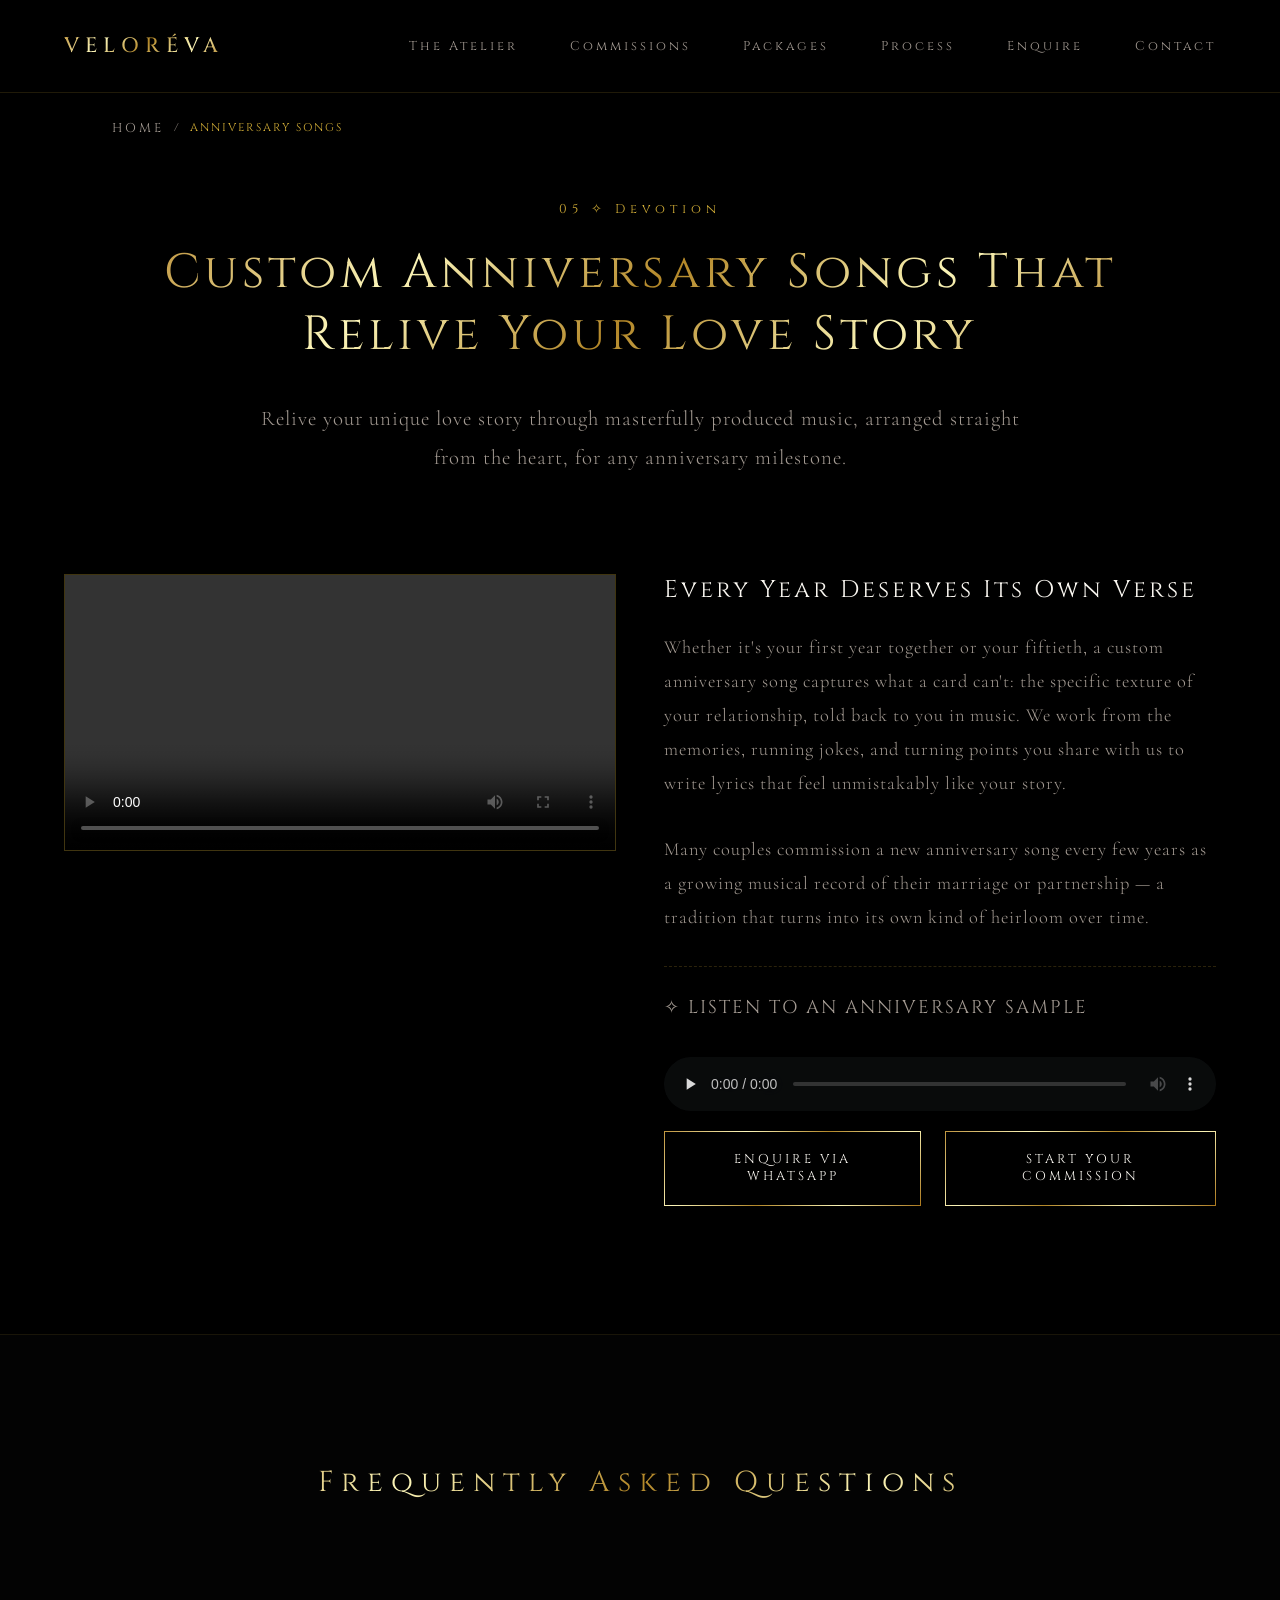
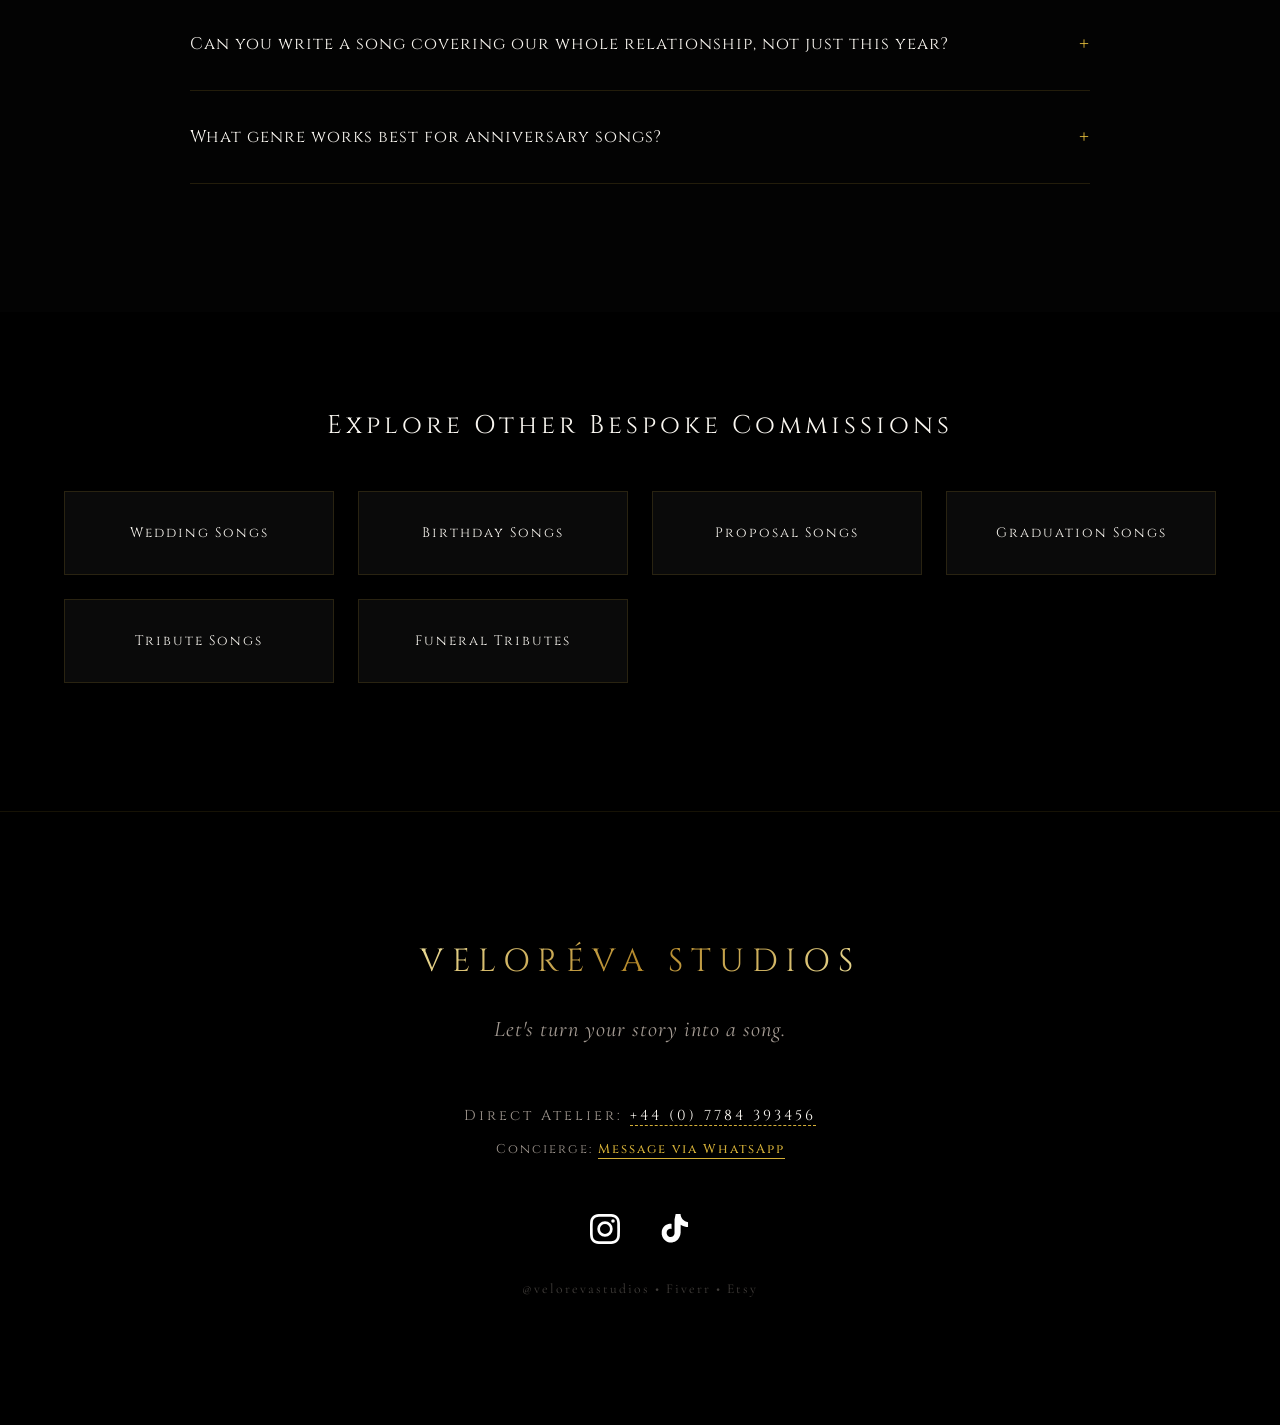
<file: anniversaries.html>
<!DOCTYPE html>
<html lang="en">
<head>
    <meta charset="UTF-8">
    <meta name="viewport" content="width=device-width, initial-scale=1.0">
    <title>Custom Anniversary Song | Veloréva Studios</title>
    <meta name="description" content="Relive your love story with a masterfully produced custom anniversary song. Bespoke composition, cinematic arrangement, from £70, delivered worldwide.">
    <link rel="canonical" href="https://www.velorevastudios.com/anniversaries.html">

    <meta property="og:type" content="website">
    <meta property="og:title" content="Custom Anniversary Song | Veloréva Studios">
    <meta property="og:description" content="Relive your love story with a masterfully produced custom anniversary song. Bespoke composition, cinematic arrangement, from £70, delivered worldwide.">
    <meta property="og:url" content="https://www.velorevastudios.com/anniversaries.html">
    <meta property="og:image" content="https://www.velorevastudios.com/logo.png">
    <meta property="og:site_name" content="Veloréva Studios">
    <meta name="twitter:card" content="summary_large_image">
    <meta name="twitter:title" content="Custom Anniversary Song | Veloréva Studios">
    <meta name="twitter:description" content="Relive your love story with a masterfully produced custom anniversary song. Bespoke composition, cinematic arrangement, from £70, delivered worldwide.">

    <link rel="icon" type="image/png" href="favicon.png">

    <link rel="preconnect" href="https://fonts.googleapis.com">
    <link rel="preconnect" href="https://fonts.gstatic.com" crossorigin>
    <link href="https://fonts.googleapis.com/css2?family=Cinzel:wght@400;500;600;700&family=Cormorant+Garamond:ital,wght@0,300;0,400;0,600;1,300;1,400&display=swap" rel="stylesheet">
    <link rel="stylesheet" href="styles.css">

    <script type="application/ld+json">
    {"@context":"https://schema.org","@type":"Service","serviceType":"Anniversary Songs","provider":{"@type":"Organization","name":"Veloréva Studios","url":"https://www.velorevastudios.com","telephone":"+447784393456","areaServed":"Worldwide"},"name":"Custom Anniversary Songs That Relive Your Love Story","description":"Relive your love story with a masterfully produced custom anniversary song. Bespoke composition, cinematic arrangement, from £70, delivered worldwide.","offers":{"@type":"AggregateOffer","priceCurrency":"GBP","lowPrice":"70","highPrice":"189"}}
    </script>
    <script type="application/ld+json">
    {"@context":"https://schema.org","@type":"FAQPage","mainEntity":[{"@type":"Question","name":"Can you write a song covering our whole relationship, not just this year?","acceptedAnswer":{"@type":"Answer","text":"Yes — tell us the full arc of your story and we'll shape it into lyrics that move through key chapters, not just the present moment."}},{"@type":"Question","name":"What genre works best for anniversary songs?","acceptedAnswer":{"@type":"Answer","text":"It's entirely your choice — soulful ballad, acoustic, orchestral, or a more contemporary sound. Share a reference track if it helps, or let our creative director recommend a style based on your story."}}]}
    </script>
</head>
<body>
    <a href="#main" class="skip-link">Skip to content</a>
    <header>
        <a href="index.html" class="logo-nav">VELORÉVA</a>
        <nav>
            <a href="index.html#atelier">The Atelier</a>
            <a href="index.html#commissions">Commissions</a>
            <a href="index.html#packages">Packages</a>
            <a href="index.html#process">Process</a>
            <a href="index.html#enquiry">Enquire</a>
            <a href="index.html#contact">Contact</a>
        </nav>
    </header>

    <nav class="breadcrumb-nav" aria-label="Breadcrumb">
        <ol>
            <li><a href="index.html">Home</a></li>
            <li aria-hidden="true">/</li>
            <li aria-current="page">Anniversary Songs</li>
        </ol>
    </nav>

    <main id="main">
        <section class="occasion-hero">
            <p class="occasion-eyebrow">05 ✧ Devotion</p>
            <h1 class="occasion-h1">Custom Anniversary Songs That Relive Your Love Story</h1>
            <p class="occasion-intro">Relive your unique love story through masterfully produced music, arranged straight from the heart, for any anniversary milestone.</p>
        </section>

        <section class="occasion-media">
            <div class="occasion-media-wrapper">
                <video controls playsinline preload="metadata" aria-label="Anniversary Songs preview video" oncontextmenu="return false;">
                    <source src="anniversary-preview.mp4" type="video/mp4">
                </video>
            </div>
            <div class="occasion-details">
                <h2>Every Year Deserves Its Own Verse</h2>
                <p>Whether it's your first year together or your fiftieth, a custom anniversary song captures what a card can't: the specific texture of your relationship, told back to you in music. We work from the memories, running jokes, and turning points you share with us to write lyrics that feel unmistakably like your story.</p>
                <p>Many couples commission a new anniversary song every few years as a growing musical record of their marriage or partnership — a tradition that turns into its own kind of heirloom over time.</p>
                <div class="audio-player-wrapper">
                    <p class="audio-label">✧ Listen to an Anniversary Sample</p>
                    <audio controls preload="none">
                        <source src="anniversary-sample.mp3" type="audio/mpeg">
                    </audio>
                </div>
                <div class="occasion-cta-row">
                    <a href="https://wa.me/447784393456" class="cta-btn">Enquire via WhatsApp</a>
                    <a href="index.html#enquiry" class="cta-btn">Start Your Commission</a>
                </div>
            </div>
        </section>

        <section class="faq-section" aria-label="Frequently asked questions">
            <div class="faq-container">
                <h2 class="section-title" style="font-size:1.8rem;">Frequently Asked Questions</h2>
            <details class="faq-item">
                <summary class="faq-question">Can you write a song covering our whole relationship, not just this year? <span class="faq-icon">+</span></summary>
                <p class="faq-answer">Yes — tell us the full arc of your story and we'll shape it into lyrics that move through key chapters, not just the present moment.</p>
            </details>
            <details class="faq-item">
                <summary class="faq-question">What genre works best for anniversary songs? <span class="faq-icon">+</span></summary>
                <p class="faq-answer">It's entirely your choice — soulful ballad, acoustic, orchestral, or a more contemporary sound. Share a reference track if it helps, or let our creative director recommend a style based on your story.</p>
            </details>
            </div>
        </section>

        <section class="related-section" aria-label="Other commissions">
            <h2>Explore Other Bespoke Commissions</h2>
            <div class="related-grid">
                <a href="weddings.html" class="related-card">Wedding Songs</a>
                <a href="birthdays.html" class="related-card">Birthday Songs</a>
                <a href="proposals.html" class="related-card">Proposal Songs</a>
                <a href="graduations.html" class="related-card">Graduation Songs</a>
                <a href="tributes.html" class="related-card">Tribute Songs</a>
                <a href="funeral-tributes.html" class="related-card">Funeral Tributes</a>
            </div>
        </section>
    </main>

    <footer id="contact">
        <div class="footer-logo">VELORÉVA STUDIOS</div>
        <p class="footer-tagline">Let's turn your story into a song.</p>

        <div class="footer-contact">
            <p>Direct Atelier: <a href="tel:+447784393456">+44 (0) 7784 393456</a></p>
            <p style="font-family: var(--font-display); font-size: 0.8rem; letter-spacing: 2px;">
                Concierge: <a href="https://wa.me/447784393456" style="color: var(--gold-solid); font-weight: 500; border-bottom: 1px solid var(--gold-solid);">Message via WhatsApp</a>
            </p>
        </div>

        <div class="social-icons-wrapper">
            <a href="https://instagram.com/velorevastudios" target="_blank" rel="noopener" class="social-icon-link" aria-label="Veloréva Studios on Instagram">
                <svg viewBox="0 0 24 24" role="img" aria-hidden="true"><path d="M12 2.163c3.204 0 3.584.012 4.85.07 3.252.148 4.771 1.691 4.919 4.919.058 1.265.069 1.645.069 4.849 0 3.205-.012 3.584-.069 4.849-.149 3.225-1.664 4.771-4.919 4.919-1.266.058-1.644.07-4.85.07-3.204 0-3.584-.012-4.849-.07-3.26-.149-4.771-1.699-4.919-4.92-.058-1.265-.07-1.644-.07-4.849 0-3.204.013-3.583.07-4.849.149-3.227 1.664-4.771 4.919-4.919 1.266-.057 1.645-.069 4.849-.069zM12 0C8.741 0 8.333.014 7.053.072 2.695.272.273 2.69.073 7.051.014 8.333 0 8.741 0 12c0 3.259.014 3.668.072 4.948.2 4.358 2.618 6.78 6.98 6.98 1.281.058 1.689.072 4.948.072 3.259 0 3.668-.014 4.948-.072 4.354-.2 6.782-2.618 6.979-6.98.059-1.28.073-1.689.073-4.948 0-3.259-.014-3.667-.072-4.947-.196-4.354-2.617-6.78-6.979-6.98C15.668.014 15.259 0 12 0zm0 5.838a6.162 6.162 0 1 0 0 12.324 6.162 6.162 0 0 0 0-12.324zM12 16a4 4 0 1 1 0-8 4 4 0 0 1 0 8zm6.406-11.845a1.44 1.44 0 1 0 0 2.881 1.44 1.44 0 0 0 0-2.881z"/></svg>
            </a>
            <a href="https://tiktok.com/@velorevastudios" target="_blank" rel="noopener" class="social-icon-link" aria-label="Veloréva Studios on TikTok">
                <svg viewBox="0 0 24 24" role="img" aria-hidden="true"><path d="M12.525.02c1.31-.02 2.61-.01 3.91-.02.08 1.53.63 3.05 1.61 4.21 1.13 1.25 2.74 2.08 4.38 2.3v3.89c-1.84 0-3.66-.49-5.23-1.42-.23-.14-.45-.29-.66-.45-.04 2.11.01 4.21-.01 6.32-.12 2.72-1.39 5.37-3.71 6.84-2.37 1.47-5.54 1.71-8.1 0-2.45-1.6-3.72-4.6-3.32-7.51.36-2.88 2.45-5.38 5.28-6.09.84-.21 1.71-.27 2.57-.18v4.06c-.63-.15-1.32-.12-1.94.12-1.12.44-1.89 1.54-1.97 2.73-.11 1.25.54 2.49 1.58 3.12 1.07.66 2.51.6 3.49-.19.78-.61 1.21-1.6 1.21-2.6.03-3.61-.02-7.22.02-10.83z"/></svg>
            </a>
        </div>

        <div class="footer-platforms-list">
            @velorevastudios &bull; Fiverr &bull; Etsy
        </div>
    </footer>

</body>
</html>
</file>
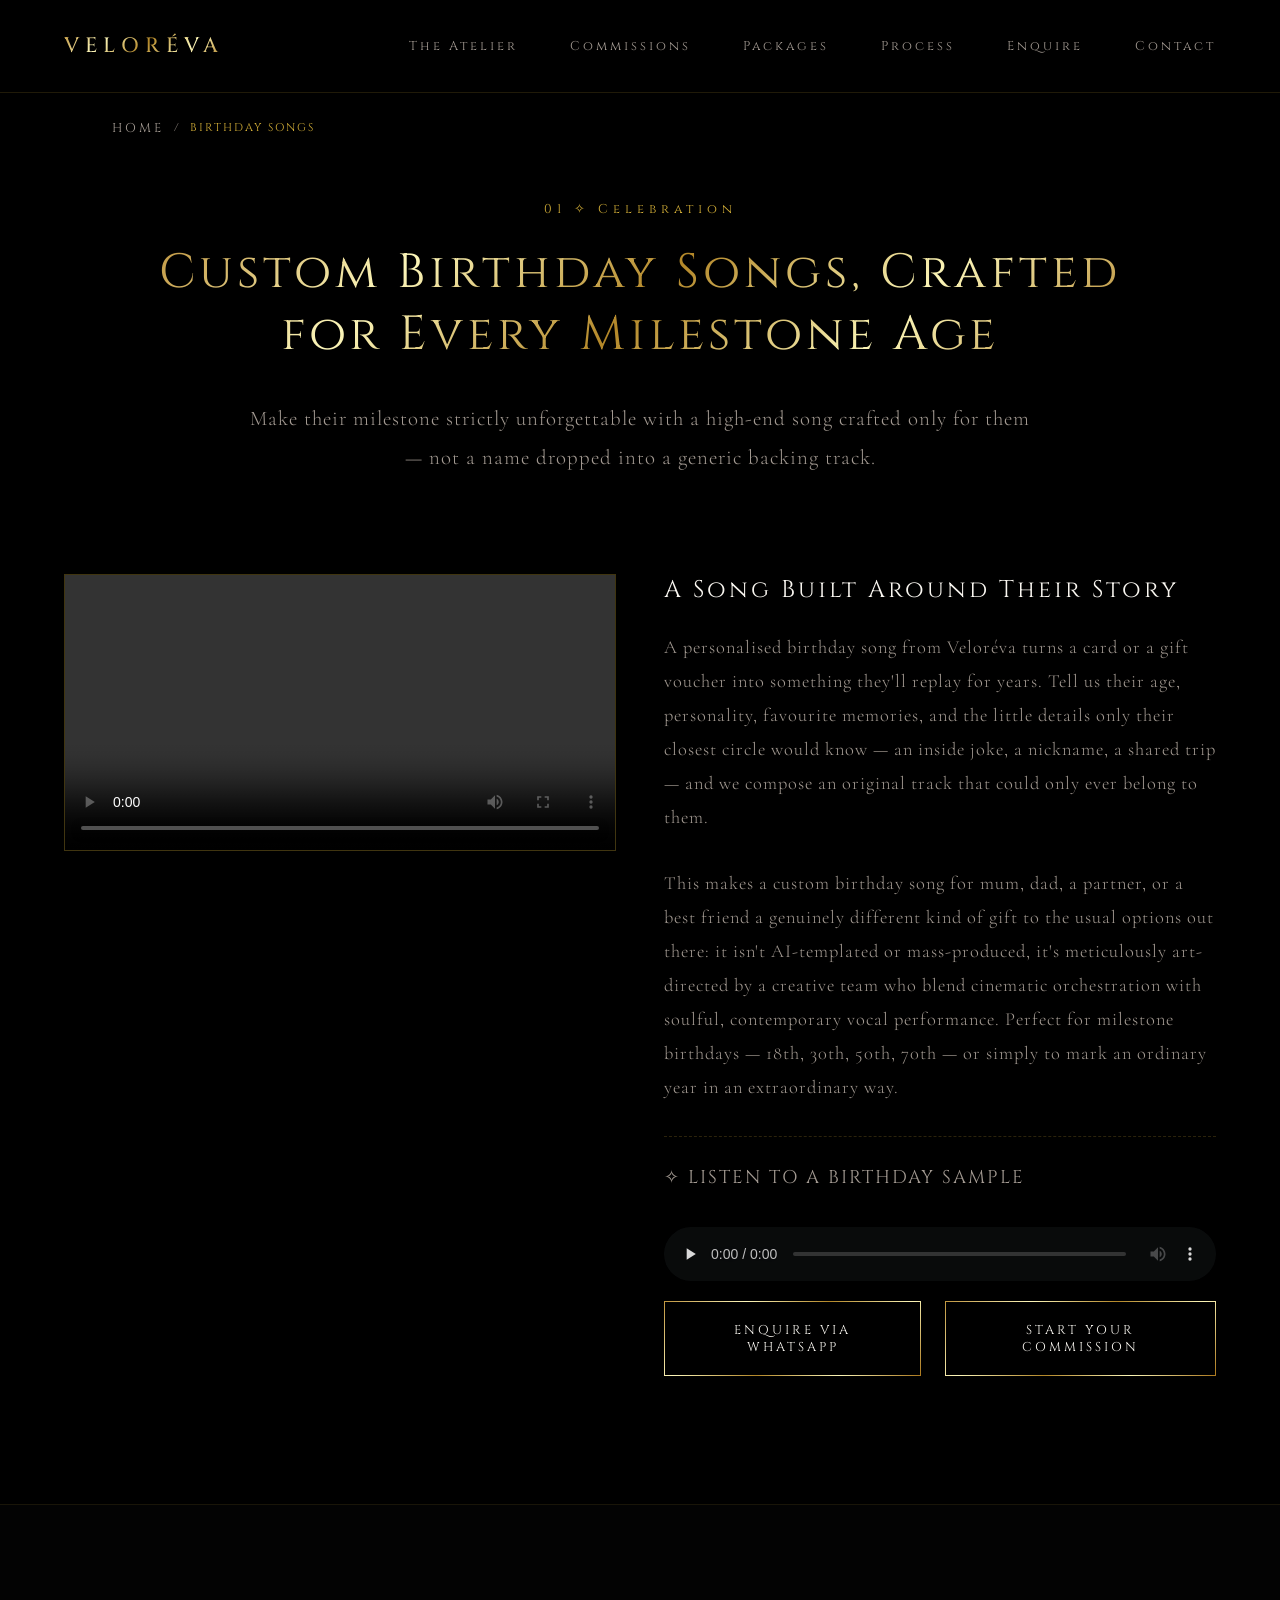
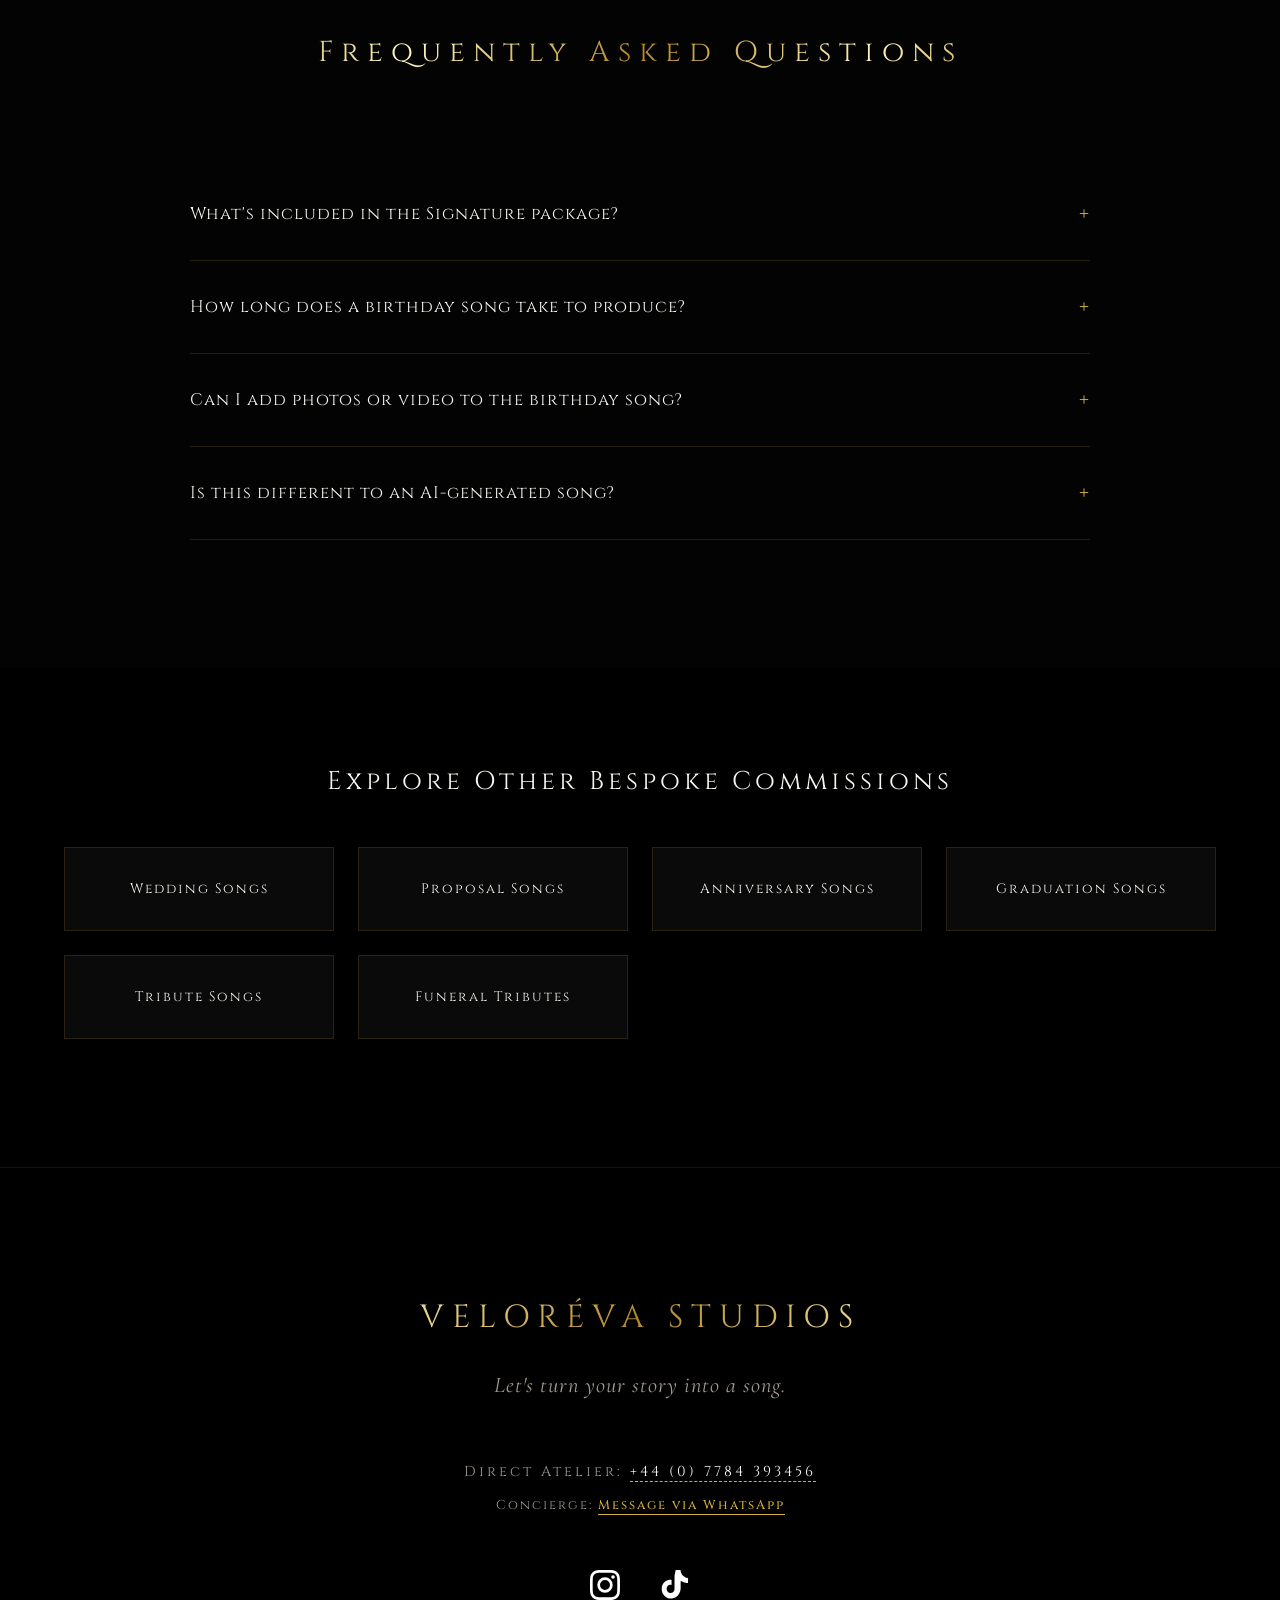
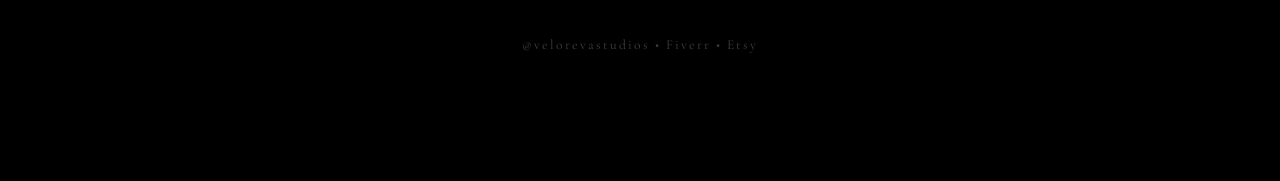
<file: birthdays.html>
<!DOCTYPE html>
<html lang="en">
<head>
    <meta charset="UTF-8">
    <meta name="viewport" content="width=device-width, initial-scale=1.0">
    <title>Custom Birthday Song | Personalised Song Commission</title>
    <meta name="description" content="Give a truly personalised birthday song from £70. Bespoke composition for milestone birthdays, mum, dad, or a friend, delivered worldwide — preview a sample before you enquire.">
    <link rel="canonical" href="https://www.velorevastudios.com/birthdays.html">

    <meta property="og:type" content="website">
    <meta property="og:title" content="Custom Birthday Song | Personalised Song Commission">
    <meta property="og:description" content="Give a truly personalised birthday song from £70. Bespoke composition for milestone birthdays, mum, dad, or a friend, delivered worldwide — preview a sample before you enquire.">
    <meta property="og:url" content="https://www.velorevastudios.com/birthdays.html">
    <meta property="og:image" content="https://www.velorevastudios.com/logo.png">
    <meta property="og:site_name" content="Veloréva Studios">
    <meta name="twitter:card" content="summary_large_image">
    <meta name="twitter:title" content="Custom Birthday Song | Personalised Song Commission">
    <meta name="twitter:description" content="Give a truly personalised birthday song from £70. Bespoke composition for milestone birthdays, mum, dad, or a friend, delivered worldwide — preview a sample before you enquire.">

    <link rel="icon" type="image/png" href="favicon.png">

    <link rel="preconnect" href="https://fonts.googleapis.com">
    <link rel="preconnect" href="https://fonts.gstatic.com" crossorigin>
    <link href="https://fonts.googleapis.com/css2?family=Cinzel:wght@400;500;600;700&family=Cormorant+Garamond:ital,wght@0,300;0,400;0,600;1,300;1,400&display=swap" rel="stylesheet">
    <link rel="stylesheet" href="styles.css">

    <script type="application/ld+json">
    {"@context":"https://schema.org","@type":"Service","serviceType":"Birthday Songs","provider":{"@type":"Organization","name":"Veloréva Studios","url":"https://www.velorevastudios.com","telephone":"+447784393456","areaServed":"Worldwide"},"name":"Custom Birthday Songs, Crafted for Every Milestone Age","description":"Give a truly personalised birthday song from £70. Bespoke composition for milestone birthdays, mum, dad, or a friend, delivered worldwide — preview a sample before you enquire.","offers":{"@type":"AggregateOffer","priceCurrency":"GBP","lowPrice":"70","highPrice":"189"}}
    </script>
    <script type="application/ld+json">
    {"@context":"https://schema.org","@type":"FAQPage","mainEntity":[{"@type":"Question","name":"What's included in the Signature package?","acceptedAnswer":{"@type":"Answer","text":"The Signature package (£70) includes a fully custom 3-minute song plus elegant digital cover art — ideal for birthdays and personal gifts."}},{"@type":"Question","name":"How long does a birthday song take to produce?","acceptedAnswer":{"@type":"Answer","text":"Turnaround depends on current commission volume; message us on WhatsApp with your date and we'll confirm a delivery timeline before you pay."}},{"@type":"Question","name":"Can I add photos or video to the birthday song?","acceptedAnswer":{"@type":"Answer","text":"Yes — our Cinematic package includes a picture slide video set to your song, perfect for sharing at a party or on social media."}},{"@type":"Question","name":"Is this different to an AI-generated song?","acceptedAnswer":{"@type":"Answer","text":"Every Veloréva commission is hand art-directed — we use professional production tools, but the lyric writing, arrangement choices, and creative direction are led by our team, not left to an automated template."}}]}
    </script>
</head>
<body>
    <a href="#main" class="skip-link">Skip to content</a>
    <header>
        <a href="index.html" class="logo-nav">VELORÉVA</a>
        <nav>
            <a href="index.html#atelier">The Atelier</a>
            <a href="index.html#commissions">Commissions</a>
            <a href="index.html#packages">Packages</a>
            <a href="index.html#process">Process</a>
            <a href="index.html#enquiry">Enquire</a>
            <a href="index.html#contact">Contact</a>
        </nav>
    </header>

    <nav class="breadcrumb-nav" aria-label="Breadcrumb">
        <ol>
            <li><a href="index.html">Home</a></li>
            <li aria-hidden="true">/</li>
            <li aria-current="page">Birthday Songs</li>
        </ol>
    </nav>

    <main id="main">
        <section class="occasion-hero">
            <p class="occasion-eyebrow">01 ✧ Celebration</p>
            <h1 class="occasion-h1">Custom Birthday Songs, Crafted for Every Milestone Age</h1>
            <p class="occasion-intro">Make their milestone strictly unforgettable with a high-end song crafted only for them — not a name dropped into a generic backing track.</p>
        </section>

        <section class="occasion-media">
            <div class="occasion-media-wrapper">
                <video controls playsinline preload="metadata" aria-label="Birthday Songs preview video" oncontextmenu="return false;">
                    <source src="birthday-preview.mp4" type="video/mp4">
                </video>
            </div>
            <div class="occasion-details">
                <h2>A Song Built Around Their Story</h2>
                <p>A personalised birthday song from Veloréva turns a card or a gift voucher into something they'll replay for years. Tell us their age, personality, favourite memories, and the little details only their closest circle would know — an inside joke, a nickname, a shared trip — and we compose an original track that could only ever belong to them.</p>
                <p>This makes a custom birthday song for mum, dad, a partner, or a best friend a genuinely different kind of gift to the usual options out there: it isn't AI-templated or mass-produced, it's meticulously art-directed by a creative team who blend cinematic orchestration with soulful, contemporary vocal performance. Perfect for milestone birthdays — 18th, 30th, 50th, 70th — or simply to mark an ordinary year in an extraordinary way.</p>
                <div class="audio-player-wrapper">
                    <p class="audio-label">✧ Listen to a Birthday Sample</p>
                    <audio controls preload="none">
                        <source src="birthday-sample.mp3" type="audio/mpeg">
                    </audio>
                </div>
                <div class="occasion-cta-row">
                    <a href="https://wa.me/447784393456" class="cta-btn">Enquire via WhatsApp</a>
                    <a href="index.html#enquiry" class="cta-btn">Start Your Commission</a>
                </div>
            </div>
        </section>

        <section class="faq-section" aria-label="Frequently asked questions">
            <div class="faq-container">
                <h2 class="section-title" style="font-size:1.8rem;">Frequently Asked Questions</h2>
            <details class="faq-item">
                <summary class="faq-question">What's included in the Signature package? <span class="faq-icon">+</span></summary>
                <p class="faq-answer">The Signature package (£70) includes a fully custom 3-minute song plus elegant digital cover art — ideal for birthdays and personal gifts.</p>
            </details>
            <details class="faq-item">
                <summary class="faq-question">How long does a birthday song take to produce? <span class="faq-icon">+</span></summary>
                <p class="faq-answer">Turnaround depends on current commission volume; message us on WhatsApp with your date and we'll confirm a delivery timeline before you pay.</p>
            </details>
            <details class="faq-item">
                <summary class="faq-question">Can I add photos or video to the birthday song? <span class="faq-icon">+</span></summary>
                <p class="faq-answer">Yes — our Cinematic package includes a picture slide video set to your song, perfect for sharing at a party or on social media.</p>
            </details>
            <details class="faq-item">
                <summary class="faq-question">Is this different to an AI-generated song? <span class="faq-icon">+</span></summary>
                <p class="faq-answer">Every Veloréva commission is hand art-directed — we use professional production tools, but the lyric writing, arrangement choices, and creative direction are led by our team, not left to an automated template.</p>
            </details>
            </div>
        </section>

        <section class="related-section" aria-label="Other commissions">
            <h2>Explore Other Bespoke Commissions</h2>
            <div class="related-grid">
                <a href="weddings.html" class="related-card">Wedding Songs</a>
                <a href="proposals.html" class="related-card">Proposal Songs</a>
                <a href="anniversaries.html" class="related-card">Anniversary Songs</a>
                <a href="graduations.html" class="related-card">Graduation Songs</a>
                <a href="tributes.html" class="related-card">Tribute Songs</a>
                <a href="funeral-tributes.html" class="related-card">Funeral Tributes</a>
            </div>
        </section>
    </main>

    <footer id="contact">
        <div class="footer-logo">VELORÉVA STUDIOS</div>
        <p class="footer-tagline">Let's turn your story into a song.</p>

        <div class="footer-contact">
            <p>Direct Atelier: <a href="tel:+447784393456">+44 (0) 7784 393456</a></p>
            <p style="font-family: var(--font-display); font-size: 0.8rem; letter-spacing: 2px;">
                Concierge: <a href="https://wa.me/447784393456" style="color: var(--gold-solid); font-weight: 500; border-bottom: 1px solid var(--gold-solid);">Message via WhatsApp</a>
            </p>
        </div>

        <div class="social-icons-wrapper">
            <a href="https://instagram.com/velorevastudios" target="_blank" rel="noopener" class="social-icon-link" aria-label="Veloréva Studios on Instagram">
                <svg viewBox="0 0 24 24" role="img" aria-hidden="true"><path d="M12 2.163c3.204 0 3.584.012 4.85.07 3.252.148 4.771 1.691 4.919 4.919.058 1.265.069 1.645.069 4.849 0 3.205-.012 3.584-.069 4.849-.149 3.225-1.664 4.771-4.919 4.919-1.266.058-1.644.07-4.85.07-3.204 0-3.584-.012-4.849-.07-3.26-.149-4.771-1.699-4.919-4.92-.058-1.265-.07-1.644-.07-4.849 0-3.204.013-3.583.07-4.849.149-3.227 1.664-4.771 4.919-4.919 1.266-.057 1.645-.069 4.849-.069zM12 0C8.741 0 8.333.014 7.053.072 2.695.272.273 2.69.073 7.051.014 8.333 0 8.741 0 12c0 3.259.014 3.668.072 4.948.2 4.358 2.618 6.78 6.98 6.98 1.281.058 1.689.072 4.948.072 3.259 0 3.668-.014 4.948-.072 4.354-.2 6.782-2.618 6.979-6.98.059-1.28.073-1.689.073-4.948 0-3.259-.014-3.667-.072-4.947-.196-4.354-2.617-6.78-6.979-6.98C15.668.014 15.259 0 12 0zm0 5.838a6.162 6.162 0 1 0 0 12.324 6.162 6.162 0 0 0 0-12.324zM12 16a4 4 0 1 1 0-8 4 4 0 0 1 0 8zm6.406-11.845a1.44 1.44 0 1 0 0 2.881 1.44 1.44 0 0 0 0-2.881z"/></svg>
            </a>
            <a href="https://tiktok.com/@velorevastudios" target="_blank" rel="noopener" class="social-icon-link" aria-label="Veloréva Studios on TikTok">
                <svg viewBox="0 0 24 24" role="img" aria-hidden="true"><path d="M12.525.02c1.31-.02 2.61-.01 3.91-.02.08 1.53.63 3.05 1.61 4.21 1.13 1.25 2.74 2.08 4.38 2.3v3.89c-1.84 0-3.66-.49-5.23-1.42-.23-.14-.45-.29-.66-.45-.04 2.11.01 4.21-.01 6.32-.12 2.72-1.39 5.37-3.71 6.84-2.37 1.47-5.54 1.71-8.1 0-2.45-1.6-3.72-4.6-3.32-7.51.36-2.88 2.45-5.38 5.28-6.09.84-.21 1.71-.27 2.57-.18v4.06c-.63-.15-1.32-.12-1.94.12-1.12.44-1.89 1.54-1.97 2.73-.11 1.25.54 2.49 1.58 3.12 1.07.66 2.51.6 3.49-.19.78-.61 1.21-1.6 1.21-2.6.03-3.61-.02-7.22.02-10.83z"/></svg>
            </a>
        </div>

        <div class="footer-platforms-list">
            @velorevastudios &bull; Fiverr &bull; Etsy
        </div>
    </footer>

</body>
</html>
</file>
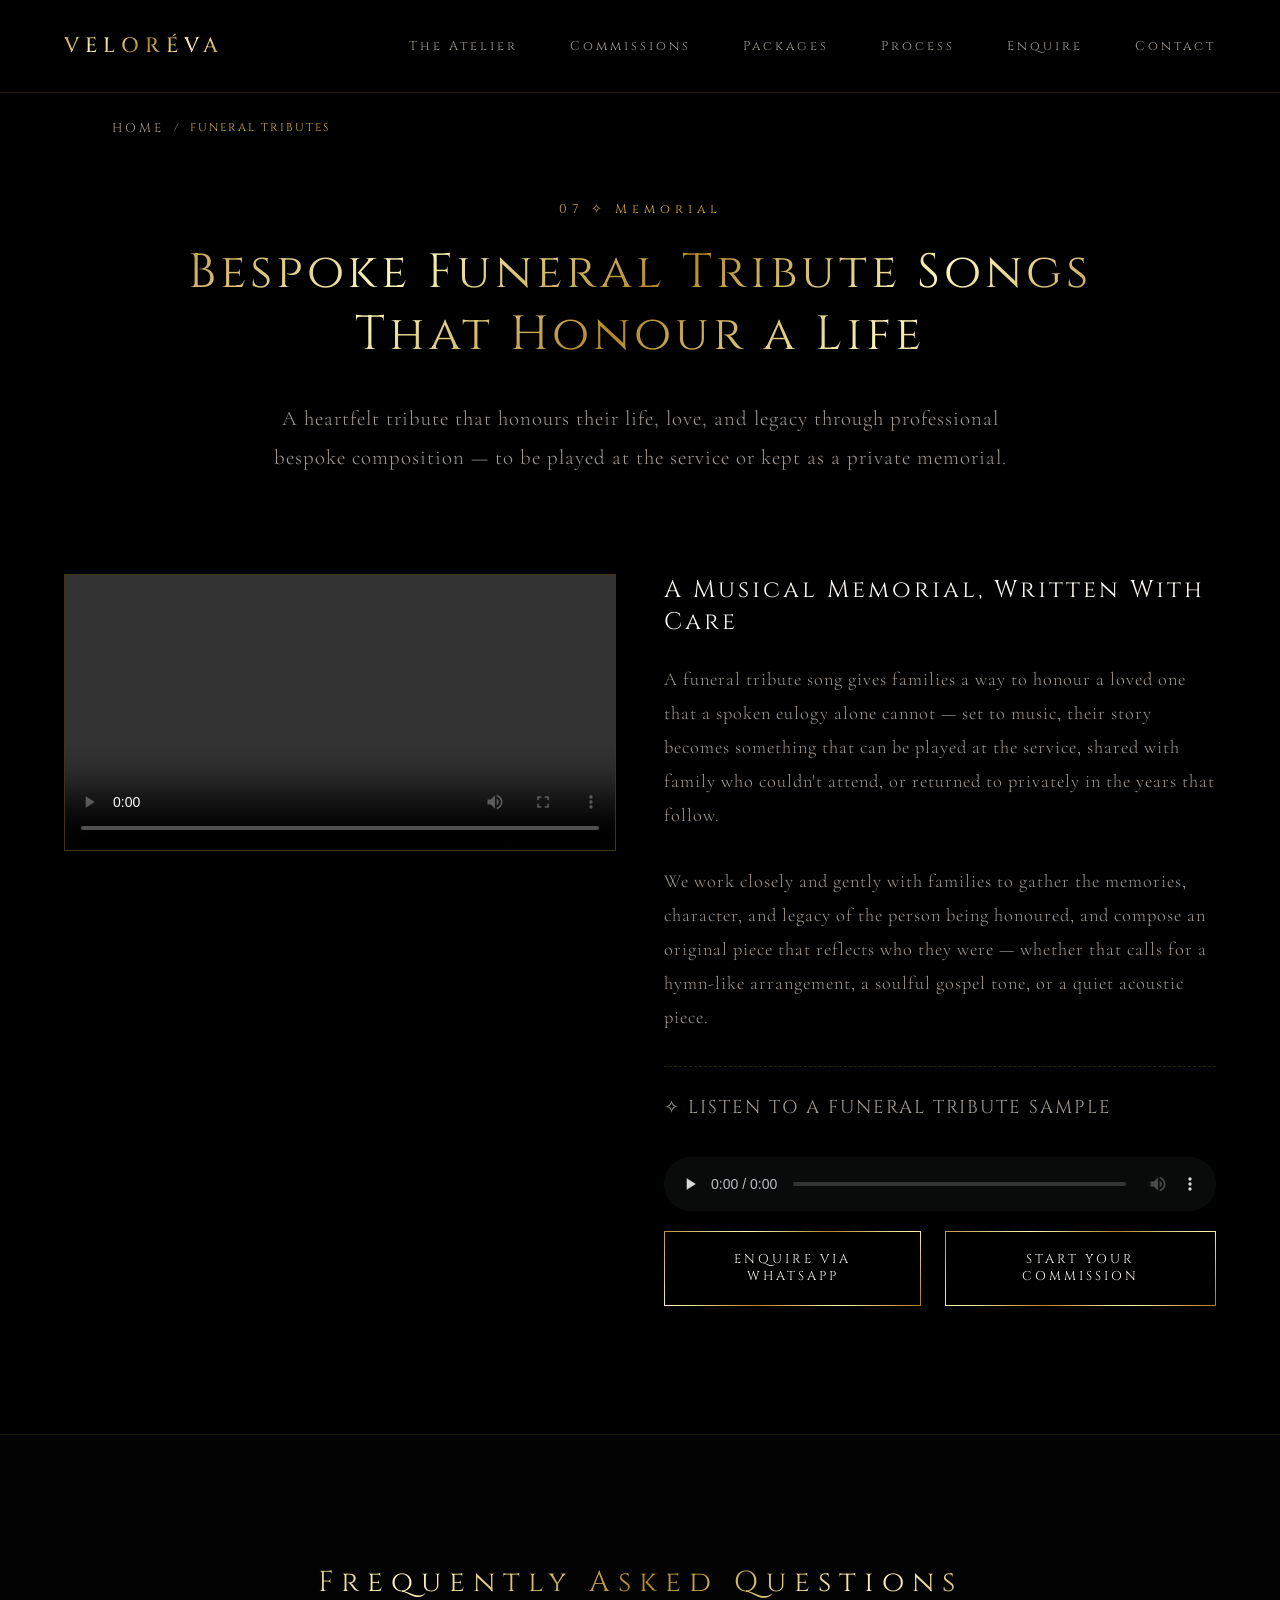
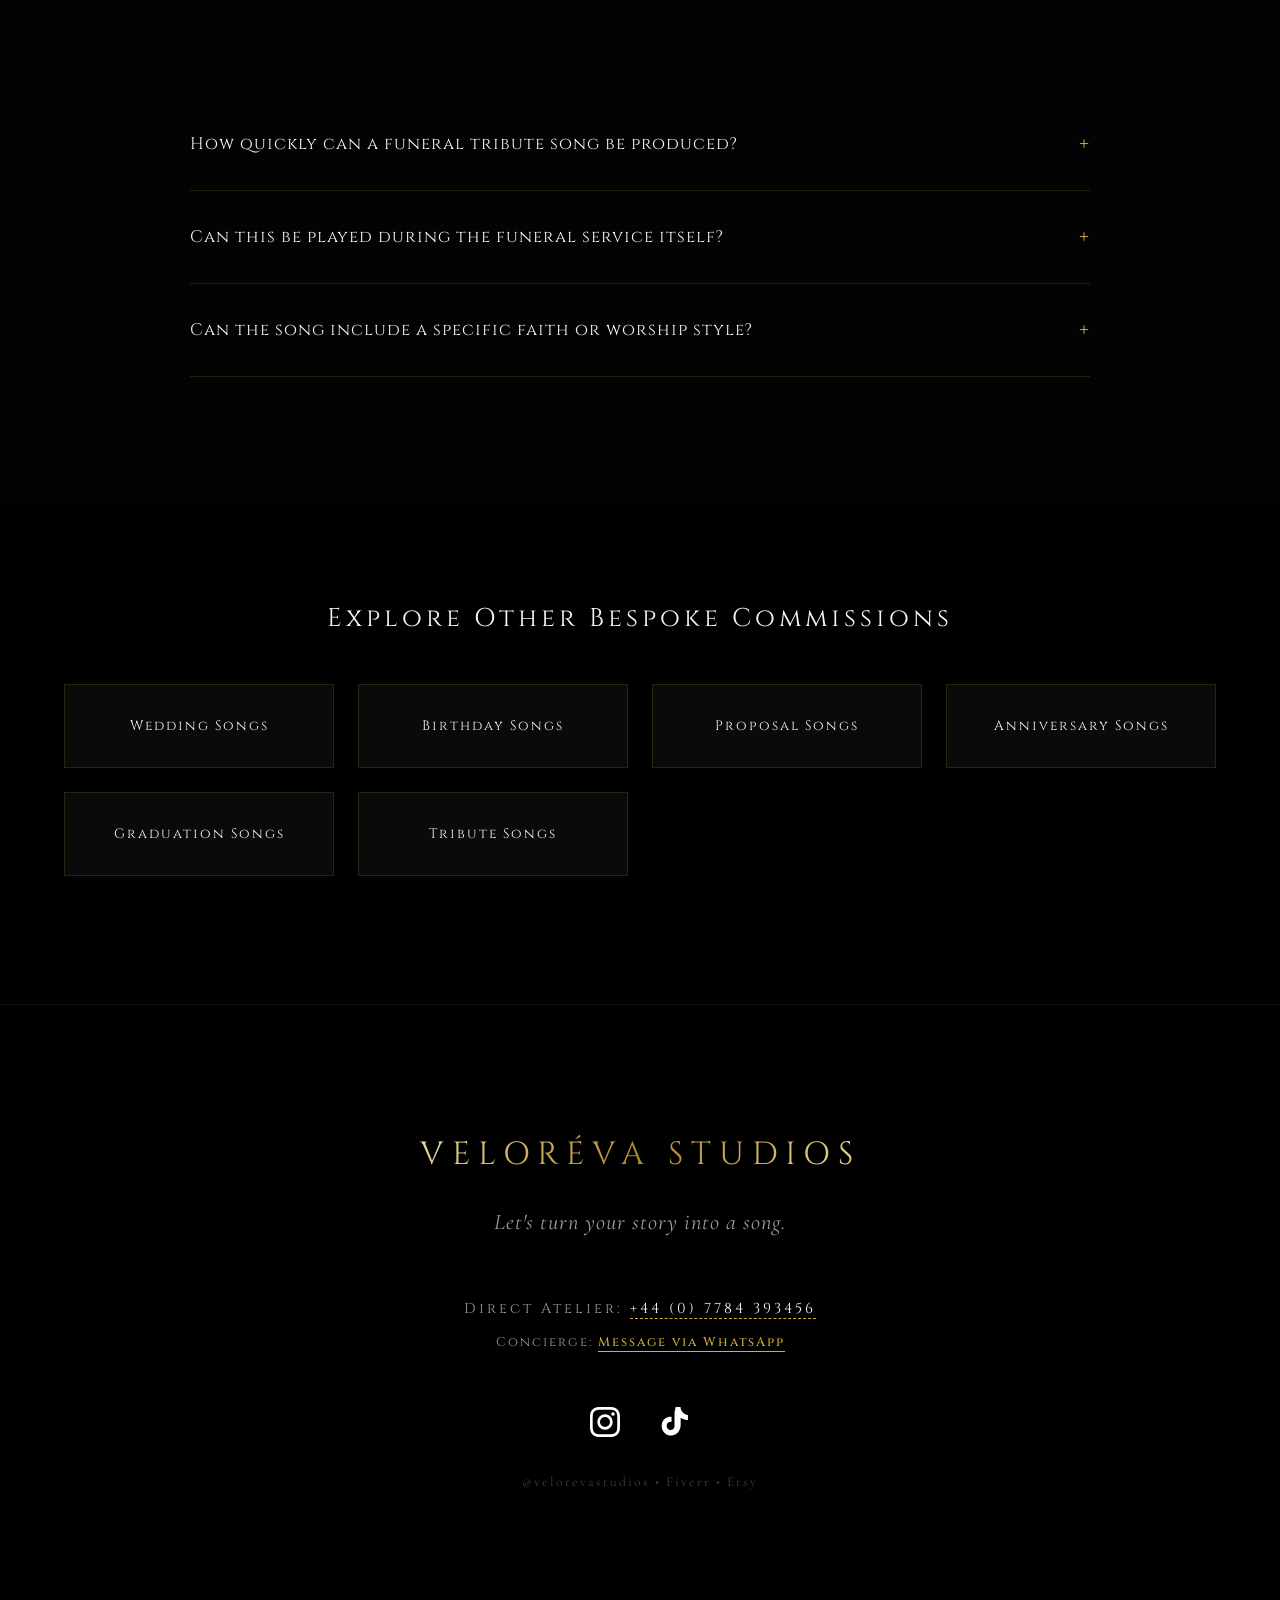
<file: funeral-tributes.html>
<!DOCTYPE html>
<html lang="en">
<head>
    <meta charset="UTF-8">
    <meta name="viewport" content="width=device-width, initial-scale=1.0">
    <title>Bespoke Funeral Tribute Song | Veloréva Studios</title>
    <meta name="description" content="A heartfelt custom funeral tribute song that honours a life, love, and legacy through professional bespoke composition. Composed by a UK-based studio for clients worldwide, from £70.">
    <link rel="canonical" href="https://www.velorevastudios.com/funeral-tributes.html">

    <meta property="og:type" content="website">
    <meta property="og:title" content="Bespoke Funeral Tribute Song | Veloréva Studios">
    <meta property="og:description" content="A heartfelt custom funeral tribute song that honours a life, love, and legacy through professional bespoke composition. Composed by a UK-based studio for clients worldwide, from £70.">
    <meta property="og:url" content="https://www.velorevastudios.com/funeral-tributes.html">
    <meta property="og:image" content="https://www.velorevastudios.com/logo.png">
    <meta property="og:site_name" content="Veloréva Studios">
    <meta name="twitter:card" content="summary_large_image">
    <meta name="twitter:title" content="Bespoke Funeral Tribute Song | Veloréva Studios">
    <meta name="twitter:description" content="A heartfelt custom funeral tribute song that honours a life, love, and legacy through professional bespoke composition. Composed by a UK-based studio for clients worldwide, from £70.">

    <link rel="icon" type="image/png" href="favicon.png">

    <link rel="preconnect" href="https://fonts.googleapis.com">
    <link rel="preconnect" href="https://fonts.gstatic.com" crossorigin>
    <link href="https://fonts.googleapis.com/css2?family=Cinzel:wght@400;500;600;700&family=Cormorant+Garamond:ital,wght@0,300;0,400;0,600;1,300;1,400&display=swap" rel="stylesheet">
    <link rel="stylesheet" href="styles.css">

    <script type="application/ld+json">
    {"@context":"https://schema.org","@type":"Service","serviceType":"Funeral Tributes","provider":{"@type":"Organization","name":"Veloréva Studios","url":"https://www.velorevastudios.com","telephone":"+447784393456","areaServed":"Worldwide"},"name":"Bespoke Funeral Tribute Songs That Honour a Life","description":"A heartfelt custom funeral tribute song that honours a life, love, and legacy through professional bespoke composition. Composed by a UK-based studio for clients worldwide, from £70.","offers":{"@type":"AggregateOffer","priceCurrency":"GBP","lowPrice":"70","highPrice":"189"}}
    </script>
    <script type="application/ld+json">
    {"@context":"https://schema.org","@type":"FAQPage","mainEntity":[{"@type":"Question","name":"How quickly can a funeral tribute song be produced?","acceptedAnswer":{"@type":"Answer","text":"We understand these commissions are often time-sensitive. Message us directly on WhatsApp with your timeframe and we'll do everything possible to accommodate the service date."}},{"@type":"Question","name":"Can this be played during the funeral service itself?","acceptedAnswer":{"@type":"Answer","text":"Yes — many families use the finished track during the service, a wake, or a celebration of life, and keep it afterward as a lasting keepsake."}},{"@type":"Question","name":"Can the song include a specific faith or worship style?","acceptedAnswer":{"@type":"Answer","text":"Yes — we regularly compose funeral tributes with gospel, hymn, or other faith-specific musical traditions woven in on request."}}]}
    </script>
</head>
<body>
    <a href="#main" class="skip-link">Skip to content</a>
    <header>
        <a href="index.html" class="logo-nav">VELORÉVA</a>
        <nav>
            <a href="index.html#atelier">The Atelier</a>
            <a href="index.html#commissions">Commissions</a>
            <a href="index.html#packages">Packages</a>
            <a href="index.html#process">Process</a>
            <a href="index.html#enquiry">Enquire</a>
            <a href="index.html#contact">Contact</a>
        </nav>
    </header>

    <nav class="breadcrumb-nav" aria-label="Breadcrumb">
        <ol>
            <li><a href="index.html">Home</a></li>
            <li aria-hidden="true">/</li>
            <li aria-current="page">Funeral Tributes</li>
        </ol>
    </nav>

    <main id="main">
        <section class="occasion-hero">
            <p class="occasion-eyebrow">07 ✧ Memorial</p>
            <h1 class="occasion-h1">Bespoke Funeral Tribute Songs That Honour a Life</h1>
            <p class="occasion-intro">A heartfelt tribute that honours their life, love, and legacy through professional bespoke composition — to be played at the service or kept as a private memorial.</p>
        </section>

        <section class="occasion-media">
            <div class="occasion-media-wrapper">
                <video controls playsinline preload="metadata" aria-label="Funeral Tributes preview video" oncontextmenu="return false;">
                    <source src="funeral-tribute-preview.mp4" type="video/mp4">
                </video>
            </div>
            <div class="occasion-details">
                <h2>A Musical Memorial, Written With Care</h2>
                <p>A funeral tribute song gives families a way to honour a loved one that a spoken eulogy alone cannot — set to music, their story becomes something that can be played at the service, shared with family who couldn't attend, or returned to privately in the years that follow.</p>
                <p>We work closely and gently with families to gather the memories, character, and legacy of the person being honoured, and compose an original piece that reflects who they were — whether that calls for a hymn-like arrangement, a soulful gospel tone, or a quiet acoustic piece.</p>
                <div class="audio-player-wrapper">
                    <p class="audio-label">✧ Listen to a Funeral Tribute Sample</p>
                    <audio controls preload="none">
                        <source src="funeral-tribute-sample.mp3" type="audio/mpeg">
                    </audio>
                </div>
                <div class="occasion-cta-row">
                    <a href="https://wa.me/447784393456" class="cta-btn">Enquire via WhatsApp</a>
                    <a href="index.html#enquiry" class="cta-btn">Start Your Commission</a>
                </div>
            </div>
        </section>

        <section class="faq-section" aria-label="Frequently asked questions">
            <div class="faq-container">
                <h2 class="section-title" style="font-size:1.8rem;">Frequently Asked Questions</h2>
            <details class="faq-item">
                <summary class="faq-question">How quickly can a funeral tribute song be produced? <span class="faq-icon">+</span></summary>
                <p class="faq-answer">We understand these commissions are often time-sensitive. Message us directly on WhatsApp with your timeframe and we'll do everything possible to accommodate the service date.</p>
            </details>
            <details class="faq-item">
                <summary class="faq-question">Can this be played during the funeral service itself? <span class="faq-icon">+</span></summary>
                <p class="faq-answer">Yes — many families use the finished track during the service, a wake, or a celebration of life, and keep it afterward as a lasting keepsake.</p>
            </details>
            <details class="faq-item">
                <summary class="faq-question">Can the song include a specific faith or worship style? <span class="faq-icon">+</span></summary>
                <p class="faq-answer">Yes — we regularly compose funeral tributes with gospel, hymn, or other faith-specific musical traditions woven in on request.</p>
            </details>
            </div>
        </section>

        <section class="related-section" aria-label="Other commissions">
            <h2>Explore Other Bespoke Commissions</h2>
            <div class="related-grid">
                <a href="weddings.html" class="related-card">Wedding Songs</a>
                <a href="birthdays.html" class="related-card">Birthday Songs</a>
                <a href="proposals.html" class="related-card">Proposal Songs</a>
                <a href="anniversaries.html" class="related-card">Anniversary Songs</a>
                <a href="graduations.html" class="related-card">Graduation Songs</a>
                <a href="tributes.html" class="related-card">Tribute Songs</a>
            </div>
        </section>
    </main>

    <footer id="contact">
        <div class="footer-logo">VELORÉVA STUDIOS</div>
        <p class="footer-tagline">Let's turn your story into a song.</p>

        <div class="footer-contact">
            <p>Direct Atelier: <a href="tel:+447784393456">+44 (0) 7784 393456</a></p>
            <p style="font-family: var(--font-display); font-size: 0.8rem; letter-spacing: 2px;">
                Concierge: <a href="https://wa.me/447784393456" style="color: var(--gold-solid); font-weight: 500; border-bottom: 1px solid var(--gold-solid);">Message via WhatsApp</a>
            </p>
        </div>

        <div class="social-icons-wrapper">
            <a href="https://instagram.com/velorevastudios" target="_blank" rel="noopener" class="social-icon-link" aria-label="Veloréva Studios on Instagram">
                <svg viewBox="0 0 24 24" role="img" aria-hidden="true"><path d="M12 2.163c3.204 0 3.584.012 4.85.07 3.252.148 4.771 1.691 4.919 4.919.058 1.265.069 1.645.069 4.849 0 3.205-.012 3.584-.069 4.849-.149 3.225-1.664 4.771-4.919 4.919-1.266.058-1.644.07-4.85.07-3.204 0-3.584-.012-4.849-.07-3.26-.149-4.771-1.699-4.919-4.92-.058-1.265-.07-1.644-.07-4.849 0-3.204.013-3.583.07-4.849.149-3.227 1.664-4.771 4.919-4.919 1.266-.057 1.645-.069 4.849-.069zM12 0C8.741 0 8.333.014 7.053.072 2.695.272.273 2.69.073 7.051.014 8.333 0 8.741 0 12c0 3.259.014 3.668.072 4.948.2 4.358 2.618 6.78 6.98 6.98 1.281.058 1.689.072 4.948.072 3.259 0 3.668-.014 4.948-.072 4.354-.2 6.782-2.618 6.979-6.98.059-1.28.073-1.689.073-4.948 0-3.259-.014-3.667-.072-4.947-.196-4.354-2.617-6.78-6.979-6.98C15.668.014 15.259 0 12 0zm0 5.838a6.162 6.162 0 1 0 0 12.324 6.162 6.162 0 0 0 0-12.324zM12 16a4 4 0 1 1 0-8 4 4 0 0 1 0 8zm6.406-11.845a1.44 1.44 0 1 0 0 2.881 1.44 1.44 0 0 0 0-2.881z"/></svg>
            </a>
            <a href="https://tiktok.com/@velorevastudios" target="_blank" rel="noopener" class="social-icon-link" aria-label="Veloréva Studios on TikTok">
                <svg viewBox="0 0 24 24" role="img" aria-hidden="true"><path d="M12.525.02c1.31-.02 2.61-.01 3.91-.02.08 1.53.63 3.05 1.61 4.21 1.13 1.25 2.74 2.08 4.38 2.3v3.89c-1.84 0-3.66-.49-5.23-1.42-.23-.14-.45-.29-.66-.45-.04 2.11.01 4.21-.01 6.32-.12 2.72-1.39 5.37-3.71 6.84-2.37 1.47-5.54 1.71-8.1 0-2.45-1.6-3.72-4.6-3.32-7.51.36-2.88 2.45-5.38 5.28-6.09.84-.21 1.71-.27 2.57-.18v4.06c-.63-.15-1.32-.12-1.94.12-1.12.44-1.89 1.54-1.97 2.73-.11 1.25.54 2.49 1.58 3.12 1.07.66 2.51.6 3.49-.19.78-.61 1.21-1.6 1.21-2.6.03-3.61-.02-7.22.02-10.83z"/></svg>
            </a>
        </div>

        <div class="footer-platforms-list">
            @velorevastudios &bull; Fiverr &bull; Etsy
        </div>
    </footer>

</body>
</html>
</file>
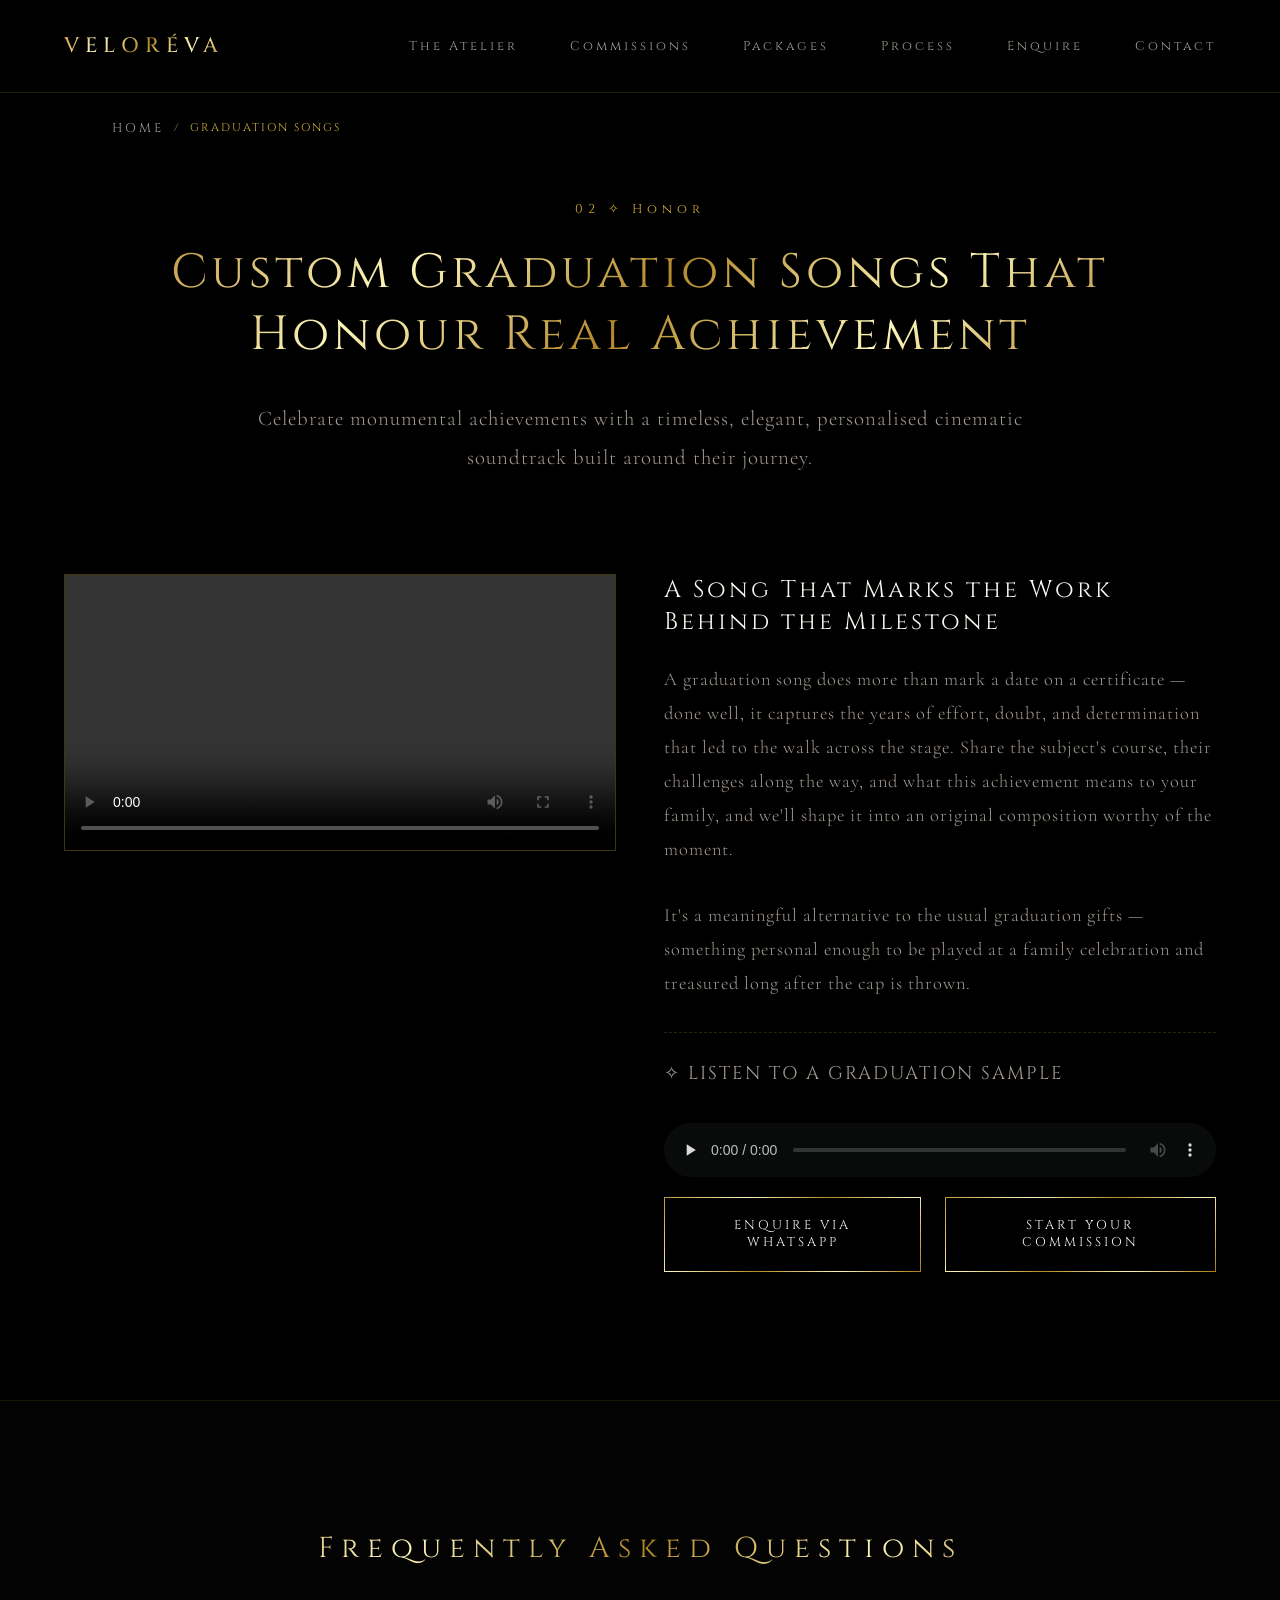
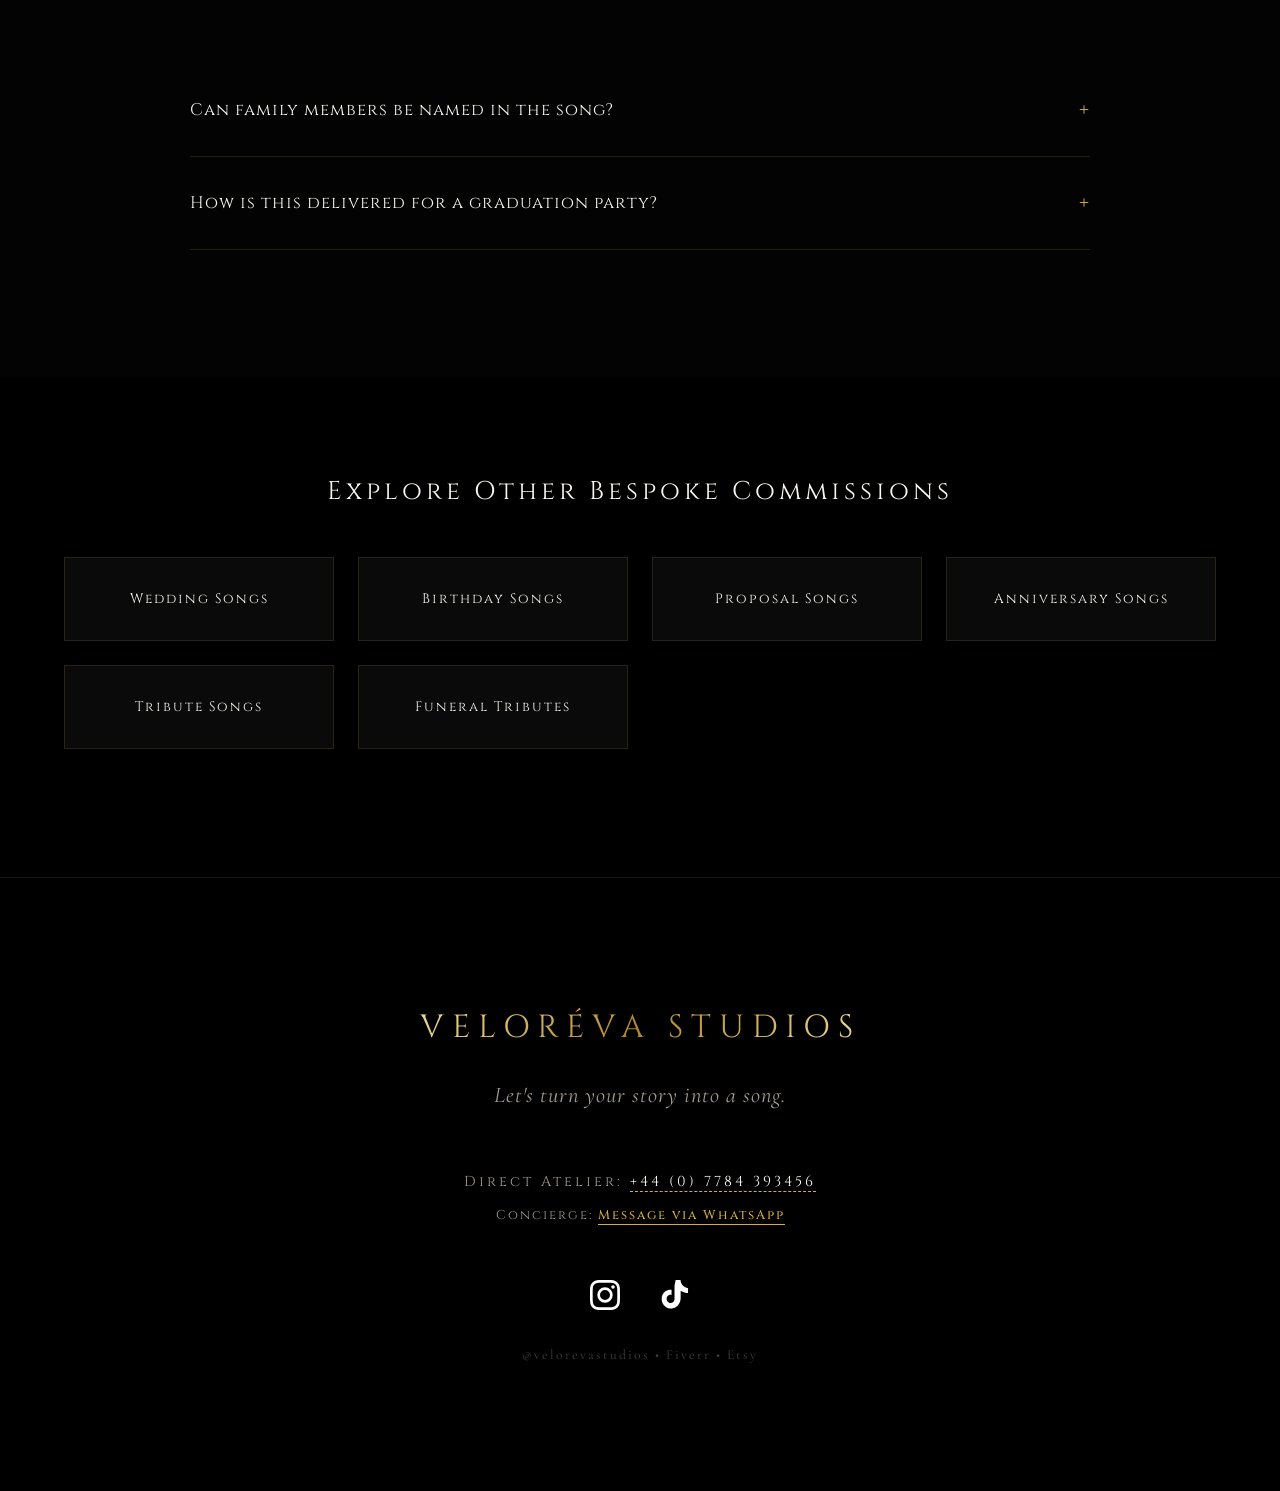
<file: graduations.html>
<!DOCTYPE html>
<html lang="en">
<head>
    <meta charset="UTF-8">
    <meta name="viewport" content="width=device-width, initial-scale=1.0">
    <title>Custom Graduation Song | Veloréva Studios</title>
    <meta name="description" content="Celebrate a graduation with a timeless, personalised cinematic soundtrack. Custom song commission from £70, delivered worldwide — preview a sample before you enquire.">
    <link rel="canonical" href="https://www.velorevastudios.com/graduations.html">

    <meta property="og:type" content="website">
    <meta property="og:title" content="Custom Graduation Song | Veloréva Studios">
    <meta property="og:description" content="Celebrate a graduation with a timeless, personalised cinematic soundtrack. Custom song commission from £70, delivered worldwide — preview a sample before you enquire.">
    <meta property="og:url" content="https://www.velorevastudios.com/graduations.html">
    <meta property="og:image" content="https://www.velorevastudios.com/logo.png">
    <meta property="og:site_name" content="Veloréva Studios">
    <meta name="twitter:card" content="summary_large_image">
    <meta name="twitter:title" content="Custom Graduation Song | Veloréva Studios">
    <meta name="twitter:description" content="Celebrate a graduation with a timeless, personalised cinematic soundtrack. Custom song commission from £70, delivered worldwide — preview a sample before you enquire.">

    <link rel="icon" type="image/png" href="favicon.png">

    <link rel="preconnect" href="https://fonts.googleapis.com">
    <link rel="preconnect" href="https://fonts.gstatic.com" crossorigin>
    <link href="https://fonts.googleapis.com/css2?family=Cinzel:wght@400;500;600;700&family=Cormorant+Garamond:ital,wght@0,300;0,400;0,600;1,300;1,400&display=swap" rel="stylesheet">
    <link rel="stylesheet" href="styles.css">

    <script type="application/ld+json">
    {"@context":"https://schema.org","@type":"Service","serviceType":"Graduation Songs","provider":{"@type":"Organization","name":"Veloréva Studios","url":"https://www.velorevastudios.com","telephone":"+447784393456","areaServed":"Worldwide"},"name":"Custom Graduation Songs That Honour Real Achievement","description":"Celebrate a graduation with a timeless, personalised cinematic soundtrack. Custom song commission from £70, delivered worldwide — preview a sample before you enquire.","offers":{"@type":"AggregateOffer","priceCurrency":"GBP","lowPrice":"70","highPrice":"189"}}
    </script>
    <script type="application/ld+json">
    {"@context":"https://schema.org","@type":"FAQPage","mainEntity":[{"@type":"Question","name":"Can family members be named in the song?","acceptedAnswer":{"@type":"Answer","text":"Yes — many graduation commissions include the names of parents, grandparents, or mentors who supported the graduate's journey."}},{"@type":"Question","name":"How is this delivered for a graduation party?","acceptedAnswer":{"@type":"Answer","text":"The Cinematic package includes a picture slide video, ready to play on a screen or projector at the celebration itself."}}]}
    </script>
</head>
<body>
    <a href="#main" class="skip-link">Skip to content</a>
    <header>
        <a href="index.html" class="logo-nav">VELORÉVA</a>
        <nav>
            <a href="index.html#atelier">The Atelier</a>
            <a href="index.html#commissions">Commissions</a>
            <a href="index.html#packages">Packages</a>
            <a href="index.html#process">Process</a>
            <a href="index.html#enquiry">Enquire</a>
            <a href="index.html#contact">Contact</a>
        </nav>
    </header>

    <nav class="breadcrumb-nav" aria-label="Breadcrumb">
        <ol>
            <li><a href="index.html">Home</a></li>
            <li aria-hidden="true">/</li>
            <li aria-current="page">Graduation Songs</li>
        </ol>
    </nav>

    <main id="main">
        <section class="occasion-hero">
            <p class="occasion-eyebrow">02 ✧ Honor</p>
            <h1 class="occasion-h1">Custom Graduation Songs That Honour Real Achievement</h1>
            <p class="occasion-intro">Celebrate monumental achievements with a timeless, elegant, personalised cinematic soundtrack built around their journey.</p>
        </section>

        <section class="occasion-media">
            <div class="occasion-media-wrapper">
                <video controls playsinline preload="metadata" aria-label="Graduation Songs preview video" oncontextmenu="return false;">
                    <source src="graduation-preview.mp4" type="video/mp4">
                </video>
            </div>
            <div class="occasion-details">
                <h2>A Song That Marks the Work Behind the Milestone</h2>
                <p>A graduation song does more than mark a date on a certificate — done well, it captures the years of effort, doubt, and determination that led to the walk across the stage. Share the subject's course, their challenges along the way, and what this achievement means to your family, and we'll shape it into an original composition worthy of the moment.</p>
                <p>It's a meaningful alternative to the usual graduation gifts — something personal enough to be played at a family celebration and treasured long after the cap is thrown.</p>
                <div class="audio-player-wrapper">
                    <p class="audio-label">✧ Listen to a Graduation Sample</p>
                    <audio controls preload="none">
                        <source src="graduation-sample.mp3" type="audio/mpeg">
                    </audio>
                </div>
                <div class="occasion-cta-row">
                    <a href="https://wa.me/447784393456" class="cta-btn">Enquire via WhatsApp</a>
                    <a href="index.html#enquiry" class="cta-btn">Start Your Commission</a>
                </div>
            </div>
        </section>

        <section class="faq-section" aria-label="Frequently asked questions">
            <div class="faq-container">
                <h2 class="section-title" style="font-size:1.8rem;">Frequently Asked Questions</h2>
            <details class="faq-item">
                <summary class="faq-question">Can family members be named in the song? <span class="faq-icon">+</span></summary>
                <p class="faq-answer">Yes — many graduation commissions include the names of parents, grandparents, or mentors who supported the graduate's journey.</p>
            </details>
            <details class="faq-item">
                <summary class="faq-question">How is this delivered for a graduation party? <span class="faq-icon">+</span></summary>
                <p class="faq-answer">The Cinematic package includes a picture slide video, ready to play on a screen or projector at the celebration itself.</p>
            </details>
            </div>
        </section>

        <section class="related-section" aria-label="Other commissions">
            <h2>Explore Other Bespoke Commissions</h2>
            <div class="related-grid">
                <a href="weddings.html" class="related-card">Wedding Songs</a>
                <a href="birthdays.html" class="related-card">Birthday Songs</a>
                <a href="proposals.html" class="related-card">Proposal Songs</a>
                <a href="anniversaries.html" class="related-card">Anniversary Songs</a>
                <a href="tributes.html" class="related-card">Tribute Songs</a>
                <a href="funeral-tributes.html" class="related-card">Funeral Tributes</a>
            </div>
        </section>
    </main>

    <footer id="contact">
        <div class="footer-logo">VELORÉVA STUDIOS</div>
        <p class="footer-tagline">Let's turn your story into a song.</p>

        <div class="footer-contact">
            <p>Direct Atelier: <a href="tel:+447784393456">+44 (0) 7784 393456</a></p>
            <p style="font-family: var(--font-display); font-size: 0.8rem; letter-spacing: 2px;">
                Concierge: <a href="https://wa.me/447784393456" style="color: var(--gold-solid); font-weight: 500; border-bottom: 1px solid var(--gold-solid);">Message via WhatsApp</a>
            </p>
        </div>

        <div class="social-icons-wrapper">
            <a href="https://instagram.com/velorevastudios" target="_blank" rel="noopener" class="social-icon-link" aria-label="Veloréva Studios on Instagram">
                <svg viewBox="0 0 24 24" role="img" aria-hidden="true"><path d="M12 2.163c3.204 0 3.584.012 4.85.07 3.252.148 4.771 1.691 4.919 4.919.058 1.265.069 1.645.069 4.849 0 3.205-.012 3.584-.069 4.849-.149 3.225-1.664 4.771-4.919 4.919-1.266.058-1.644.07-4.85.07-3.204 0-3.584-.012-4.849-.07-3.26-.149-4.771-1.699-4.919-4.92-.058-1.265-.07-1.644-.07-4.849 0-3.204.013-3.583.07-4.849.149-3.227 1.664-4.771 4.919-4.919 1.266-.057 1.645-.069 4.849-.069zM12 0C8.741 0 8.333.014 7.053.072 2.695.272.273 2.69.073 7.051.014 8.333 0 8.741 0 12c0 3.259.014 3.668.072 4.948.2 4.358 2.618 6.78 6.98 6.98 1.281.058 1.689.072 4.948.072 3.259 0 3.668-.014 4.948-.072 4.354-.2 6.782-2.618 6.979-6.98.059-1.28.073-1.689.073-4.948 0-3.259-.014-3.667-.072-4.947-.196-4.354-2.617-6.78-6.979-6.98C15.668.014 15.259 0 12 0zm0 5.838a6.162 6.162 0 1 0 0 12.324 6.162 6.162 0 0 0 0-12.324zM12 16a4 4 0 1 1 0-8 4 4 0 0 1 0 8zm6.406-11.845a1.44 1.44 0 1 0 0 2.881 1.44 1.44 0 0 0 0-2.881z"/></svg>
            </a>
            <a href="https://tiktok.com/@velorevastudios" target="_blank" rel="noopener" class="social-icon-link" aria-label="Veloréva Studios on TikTok">
                <svg viewBox="0 0 24 24" role="img" aria-hidden="true"><path d="M12.525.02c1.31-.02 2.61-.01 3.91-.02.08 1.53.63 3.05 1.61 4.21 1.13 1.25 2.74 2.08 4.38 2.3v3.89c-1.84 0-3.66-.49-5.23-1.42-.23-.14-.45-.29-.66-.45-.04 2.11.01 4.21-.01 6.32-.12 2.72-1.39 5.37-3.71 6.84-2.37 1.47-5.54 1.71-8.1 0-2.45-1.6-3.72-4.6-3.32-7.51.36-2.88 2.45-5.38 5.28-6.09.84-.21 1.71-.27 2.57-.18v4.06c-.63-.15-1.32-.12-1.94.12-1.12.44-1.89 1.54-1.97 2.73-.11 1.25.54 2.49 1.58 3.12 1.07.66 2.51.6 3.49-.19.78-.61 1.21-1.6 1.21-2.6.03-3.61-.02-7.22.02-10.83z"/></svg>
            </a>
        </div>

        <div class="footer-platforms-list">
            @velorevastudios &bull; Fiverr &bull; Etsy
        </div>
    </footer>

</body>
</html>
</file>
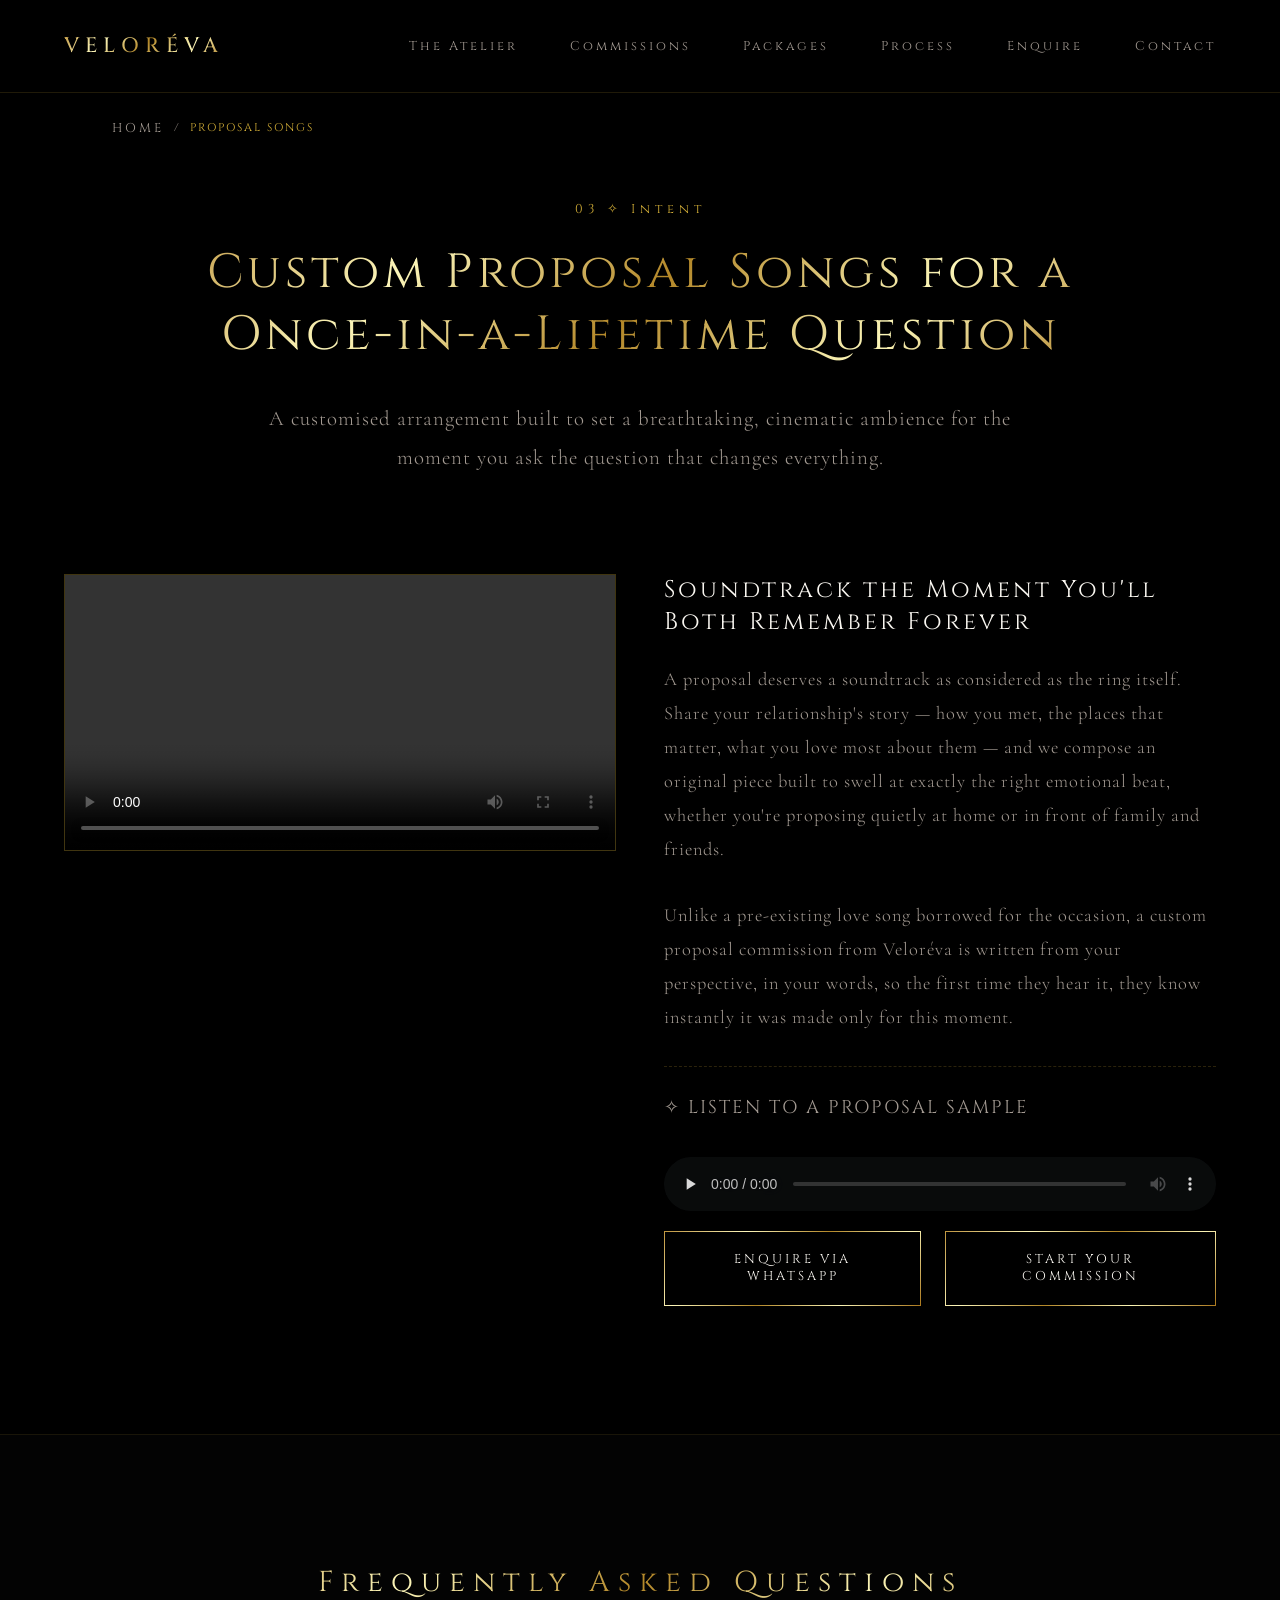
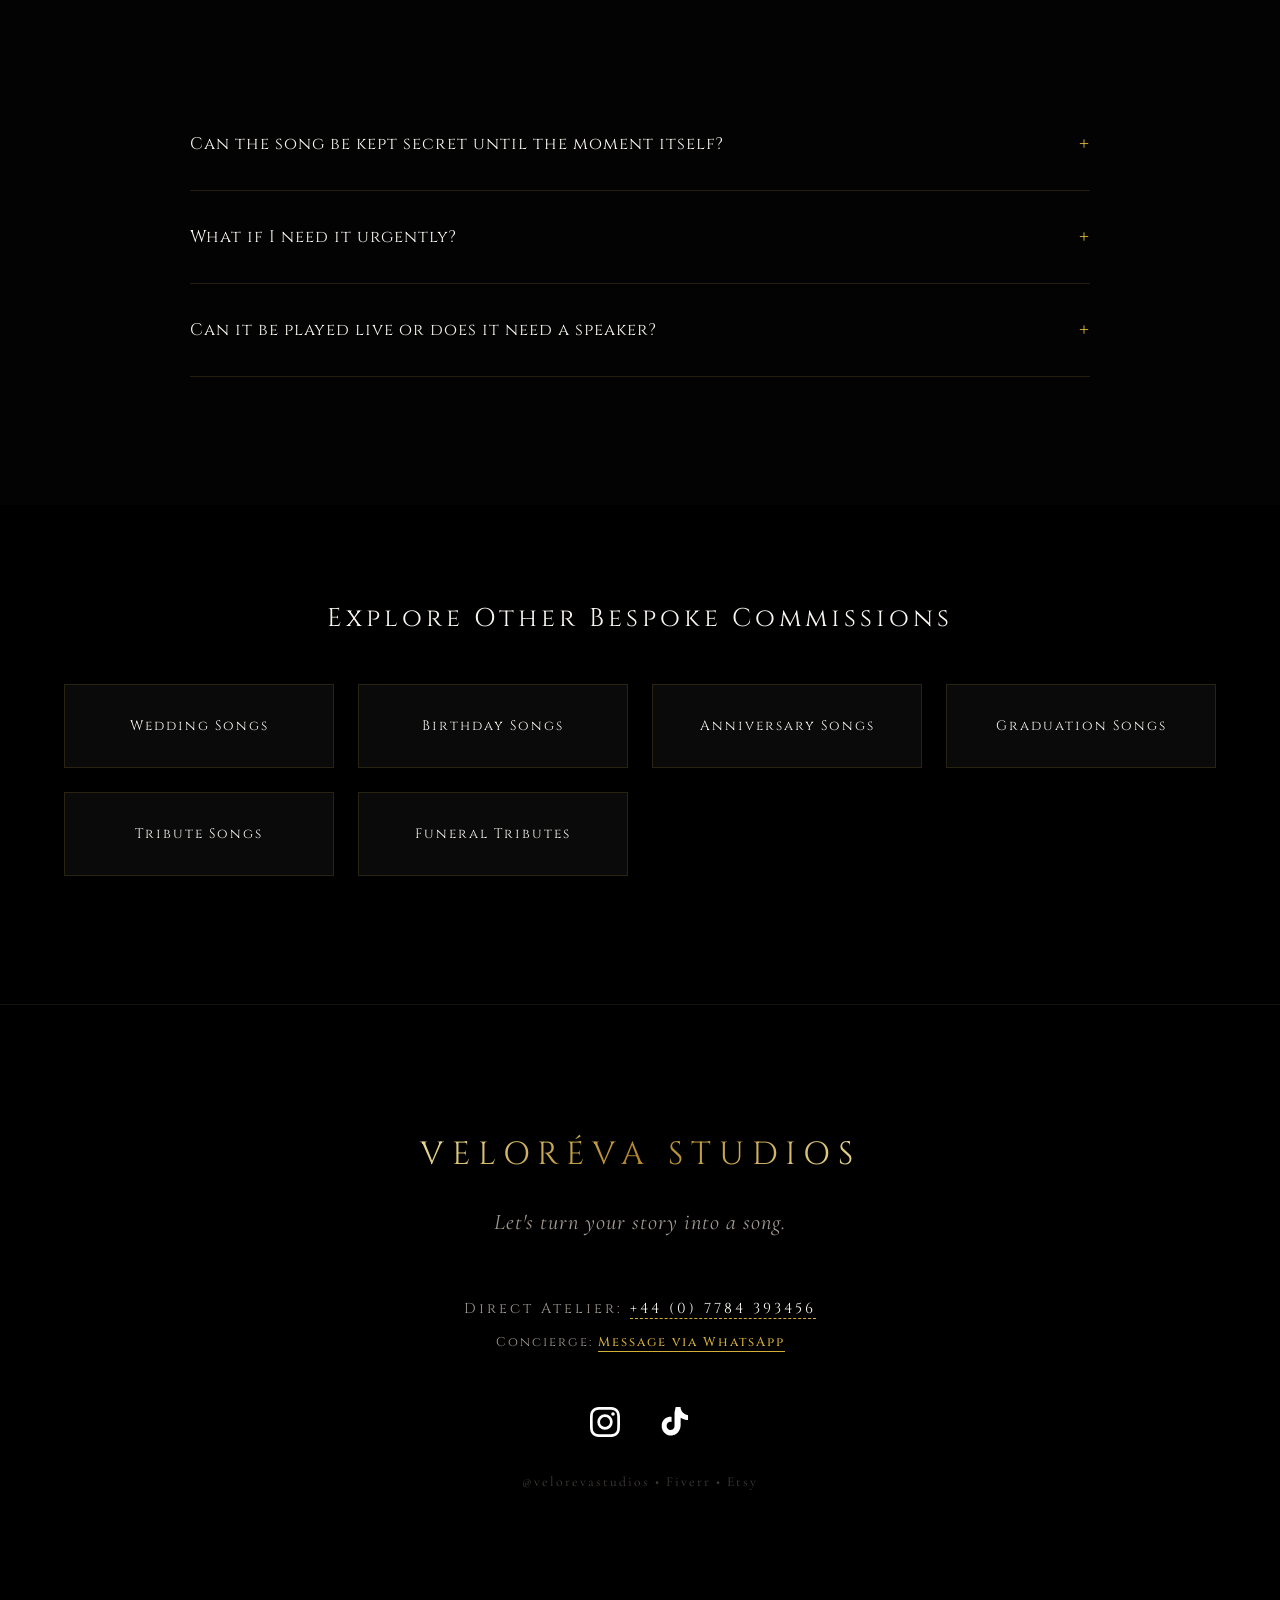
<file: proposals.html>
<!DOCTYPE html>
<html lang="en">
<head>
    <meta charset="UTF-8">
    <meta name="viewport" content="width=device-width, initial-scale=1.0">
    <title>Custom Proposal Song | Veloréva Studios</title>
    <meta name="description" content="Set a breathtaking, cinematic ambience for your proposal with a custom song commission, composed for clients worldwide. Preview a sample and enquire via WhatsApp.">
    <link rel="canonical" href="https://www.velorevastudios.com/proposals.html">

    <meta property="og:type" content="website">
    <meta property="og:title" content="Custom Proposal Song | Veloréva Studios">
    <meta property="og:description" content="Set a breathtaking, cinematic ambience for your proposal with a custom song commission, composed for clients worldwide. Preview a sample and enquire via WhatsApp.">
    <meta property="og:url" content="https://www.velorevastudios.com/proposals.html">
    <meta property="og:image" content="https://www.velorevastudios.com/logo.png">
    <meta property="og:site_name" content="Veloréva Studios">
    <meta name="twitter:card" content="summary_large_image">
    <meta name="twitter:title" content="Custom Proposal Song | Veloréva Studios">
    <meta name="twitter:description" content="Set a breathtaking, cinematic ambience for your proposal with a custom song commission, composed for clients worldwide. Preview a sample and enquire via WhatsApp.">

    <link rel="icon" type="image/png" href="favicon.png">

    <link rel="preconnect" href="https://fonts.googleapis.com">
    <link rel="preconnect" href="https://fonts.gstatic.com" crossorigin>
    <link href="https://fonts.googleapis.com/css2?family=Cinzel:wght@400;500;600;700&family=Cormorant+Garamond:ital,wght@0,300;0,400;0,600;1,300;1,400&display=swap" rel="stylesheet">
    <link rel="stylesheet" href="styles.css">

    <script type="application/ld+json">
    {"@context":"https://schema.org","@type":"Service","serviceType":"Proposal Songs","provider":{"@type":"Organization","name":"Veloréva Studios","url":"https://www.velorevastudios.com","telephone":"+447784393456","areaServed":"Worldwide"},"name":"Custom Proposal Songs for a Once-in-a-Lifetime Question","description":"Set a breathtaking, cinematic ambience for your proposal with a custom song commission, composed for clients worldwide. Preview a sample and enquire via WhatsApp.","offers":{"@type":"AggregateOffer","priceCurrency":"GBP","lowPrice":"70","highPrice":"189"}}
    </script>
    <script type="application/ld+json">
    {"@context":"https://schema.org","@type":"FAQPage","mainEntity":[{"@type":"Question","name":"Can the song be kept secret until the moment itself?","acceptedAnswer":{"@type":"Answer","text":"Yes — we treat every proposal commission with complete discretion and can deliver the finished track quietly, ready to play exactly when you need it."}},{"@type":"Question","name":"What if I need it urgently?","acceptedAnswer":{"@type":"Answer","text":"Message us directly on WhatsApp with your proposal date; we'll let you know if a rush turnaround is possible."}},{"@type":"Question","name":"Can it be played live or does it need a speaker?","acceptedAnswer":{"@type":"Answer","text":"Either works — most clients play the finished MP3 from a phone or speaker at the moment of proposal, though a live performance can sometimes be arranged on request."}}]}
    </script>
</head>
<body>
    <a href="#main" class="skip-link">Skip to content</a>
    <header>
        <a href="index.html" class="logo-nav">VELORÉVA</a>
        <nav>
            <a href="index.html#atelier">The Atelier</a>
            <a href="index.html#commissions">Commissions</a>
            <a href="index.html#packages">Packages</a>
            <a href="index.html#process">Process</a>
            <a href="index.html#enquiry">Enquire</a>
            <a href="index.html#contact">Contact</a>
        </nav>
    </header>

    <nav class="breadcrumb-nav" aria-label="Breadcrumb">
        <ol>
            <li><a href="index.html">Home</a></li>
            <li aria-hidden="true">/</li>
            <li aria-current="page">Proposal Songs</li>
        </ol>
    </nav>

    <main id="main">
        <section class="occasion-hero">
            <p class="occasion-eyebrow">03 ✧ Intent</p>
            <h1 class="occasion-h1">Custom Proposal Songs for a Once-in-a-Lifetime Question</h1>
            <p class="occasion-intro">A customised arrangement built to set a breathtaking, cinematic ambience for the moment you ask the question that changes everything.</p>
        </section>

        <section class="occasion-media">
            <div class="occasion-media-wrapper">
                <video controls playsinline preload="metadata" aria-label="Proposal Songs preview video" oncontextmenu="return false;">
                    <source src="proposal-preview.mp4" type="video/mp4">
                </video>
            </div>
            <div class="occasion-details">
                <h2>Soundtrack the Moment You'll Both Remember Forever</h2>
                <p>A proposal deserves a soundtrack as considered as the ring itself. Share your relationship's story — how you met, the places that matter, what you love most about them — and we compose an original piece built to swell at exactly the right emotional beat, whether you're proposing quietly at home or in front of family and friends.</p>
                <p>Unlike a pre-existing love song borrowed for the occasion, a custom proposal commission from Veloréva is written from your perspective, in your words, so the first time they hear it, they know instantly it was made only for this moment.</p>
                <div class="audio-player-wrapper">
                    <p class="audio-label">✧ Listen to a Proposal Sample</p>
                    <audio controls preload="none">
                        <source src="proposal-sample.mp3" type="audio/mpeg">
                    </audio>
                </div>
                <div class="occasion-cta-row">
                    <a href="https://wa.me/447784393456" class="cta-btn">Enquire via WhatsApp</a>
                    <a href="index.html#enquiry" class="cta-btn">Start Your Commission</a>
                </div>
            </div>
        </section>

        <section class="faq-section" aria-label="Frequently asked questions">
            <div class="faq-container">
                <h2 class="section-title" style="font-size:1.8rem;">Frequently Asked Questions</h2>
            <details class="faq-item">
                <summary class="faq-question">Can the song be kept secret until the moment itself? <span class="faq-icon">+</span></summary>
                <p class="faq-answer">Yes — we treat every proposal commission with complete discretion and can deliver the finished track quietly, ready to play exactly when you need it.</p>
            </details>
            <details class="faq-item">
                <summary class="faq-question">What if I need it urgently? <span class="faq-icon">+</span></summary>
                <p class="faq-answer">Message us directly on WhatsApp with your proposal date; we'll let you know if a rush turnaround is possible.</p>
            </details>
            <details class="faq-item">
                <summary class="faq-question">Can it be played live or does it need a speaker? <span class="faq-icon">+</span></summary>
                <p class="faq-answer">Either works — most clients play the finished MP3 from a phone or speaker at the moment of proposal, though a live performance can sometimes be arranged on request.</p>
            </details>
            </div>
        </section>

        <section class="related-section" aria-label="Other commissions">
            <h2>Explore Other Bespoke Commissions</h2>
            <div class="related-grid">
                <a href="weddings.html" class="related-card">Wedding Songs</a>
                <a href="birthdays.html" class="related-card">Birthday Songs</a>
                <a href="anniversaries.html" class="related-card">Anniversary Songs</a>
                <a href="graduations.html" class="related-card">Graduation Songs</a>
                <a href="tributes.html" class="related-card">Tribute Songs</a>
                <a href="funeral-tributes.html" class="related-card">Funeral Tributes</a>
            </div>
        </section>
    </main>

    <footer id="contact">
        <div class="footer-logo">VELORÉVA STUDIOS</div>
        <p class="footer-tagline">Let's turn your story into a song.</p>

        <div class="footer-contact">
            <p>Direct Atelier: <a href="tel:+447784393456">+44 (0) 7784 393456</a></p>
            <p style="font-family: var(--font-display); font-size: 0.8rem; letter-spacing: 2px;">
                Concierge: <a href="https://wa.me/447784393456" style="color: var(--gold-solid); font-weight: 500; border-bottom: 1px solid var(--gold-solid);">Message via WhatsApp</a>
            </p>
        </div>

        <div class="social-icons-wrapper">
            <a href="https://instagram.com/velorevastudios" target="_blank" rel="noopener" class="social-icon-link" aria-label="Veloréva Studios on Instagram">
                <svg viewBox="0 0 24 24" role="img" aria-hidden="true"><path d="M12 2.163c3.204 0 3.584.012 4.85.07 3.252.148 4.771 1.691 4.919 4.919.058 1.265.069 1.645.069 4.849 0 3.205-.012 3.584-.069 4.849-.149 3.225-1.664 4.771-4.919 4.919-1.266.058-1.644.07-4.85.07-3.204 0-3.584-.012-4.849-.07-3.26-.149-4.771-1.699-4.919-4.92-.058-1.265-.07-1.644-.07-4.849 0-3.204.013-3.583.07-4.849.149-3.227 1.664-4.771 4.919-4.919 1.266-.057 1.645-.069 4.849-.069zM12 0C8.741 0 8.333.014 7.053.072 2.695.272.273 2.69.073 7.051.014 8.333 0 8.741 0 12c0 3.259.014 3.668.072 4.948.2 4.358 2.618 6.78 6.98 6.98 1.281.058 1.689.072 4.948.072 3.259 0 3.668-.014 4.948-.072 4.354-.2 6.782-2.618 6.979-6.98.059-1.28.073-1.689.073-4.948 0-3.259-.014-3.667-.072-4.947-.196-4.354-2.617-6.78-6.979-6.98C15.668.014 15.259 0 12 0zm0 5.838a6.162 6.162 0 1 0 0 12.324 6.162 6.162 0 0 0 0-12.324zM12 16a4 4 0 1 1 0-8 4 4 0 0 1 0 8zm6.406-11.845a1.44 1.44 0 1 0 0 2.881 1.44 1.44 0 0 0 0-2.881z"/></svg>
            </a>
            <a href="https://tiktok.com/@velorevastudios" target="_blank" rel="noopener" class="social-icon-link" aria-label="Veloréva Studios on TikTok">
                <svg viewBox="0 0 24 24" role="img" aria-hidden="true"><path d="M12.525.02c1.31-.02 2.61-.01 3.91-.02.08 1.53.63 3.05 1.61 4.21 1.13 1.25 2.74 2.08 4.38 2.3v3.89c-1.84 0-3.66-.49-5.23-1.42-.23-.14-.45-.29-.66-.45-.04 2.11.01 4.21-.01 6.32-.12 2.72-1.39 5.37-3.71 6.84-2.37 1.47-5.54 1.71-8.1 0-2.45-1.6-3.72-4.6-3.32-7.51.36-2.88 2.45-5.38 5.28-6.09.84-.21 1.71-.27 2.57-.18v4.06c-.63-.15-1.32-.12-1.94.12-1.12.44-1.89 1.54-1.97 2.73-.11 1.25.54 2.49 1.58 3.12 1.07.66 2.51.6 3.49-.19.78-.61 1.21-1.6 1.21-2.6.03-3.61-.02-7.22.02-10.83z"/></svg>
            </a>
        </div>

        <div class="footer-platforms-list">
            @velorevastudios &bull; Fiverr &bull; Etsy
        </div>
    </footer>

</body>
</html>
</file>
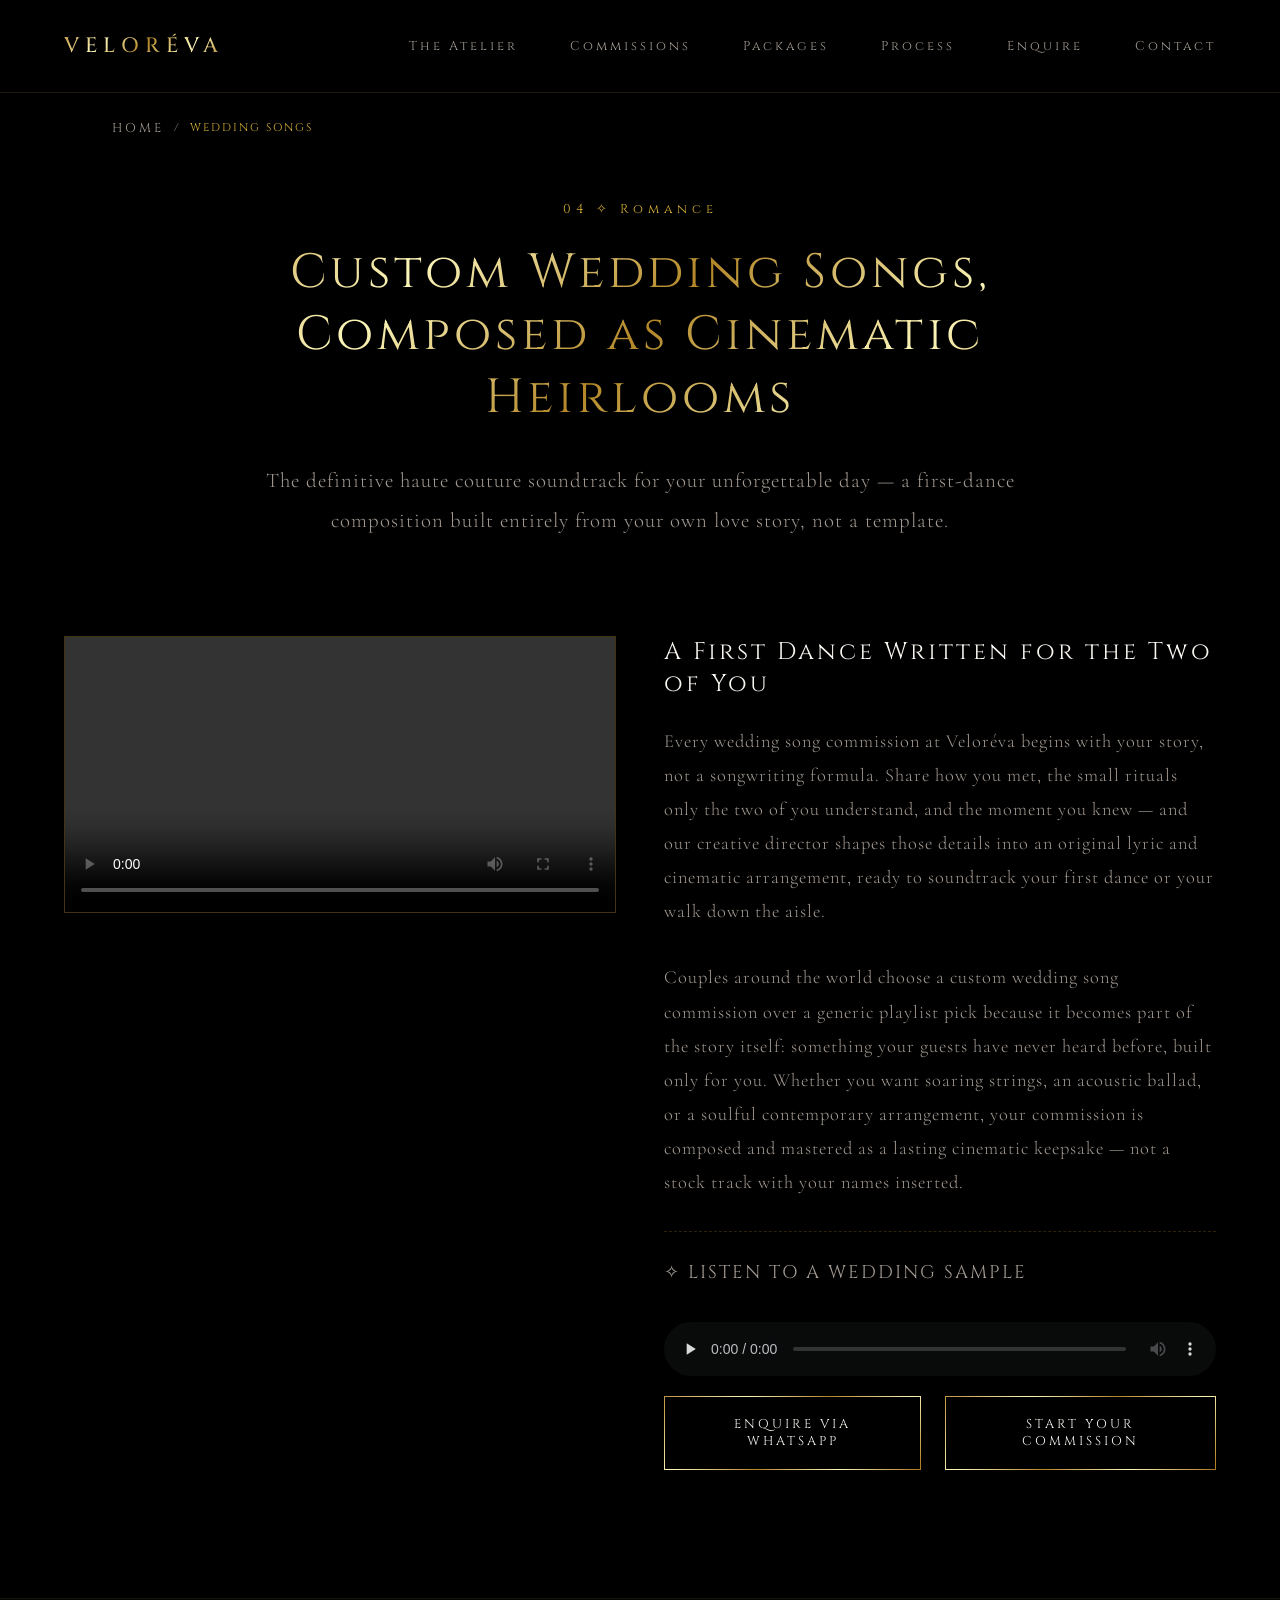
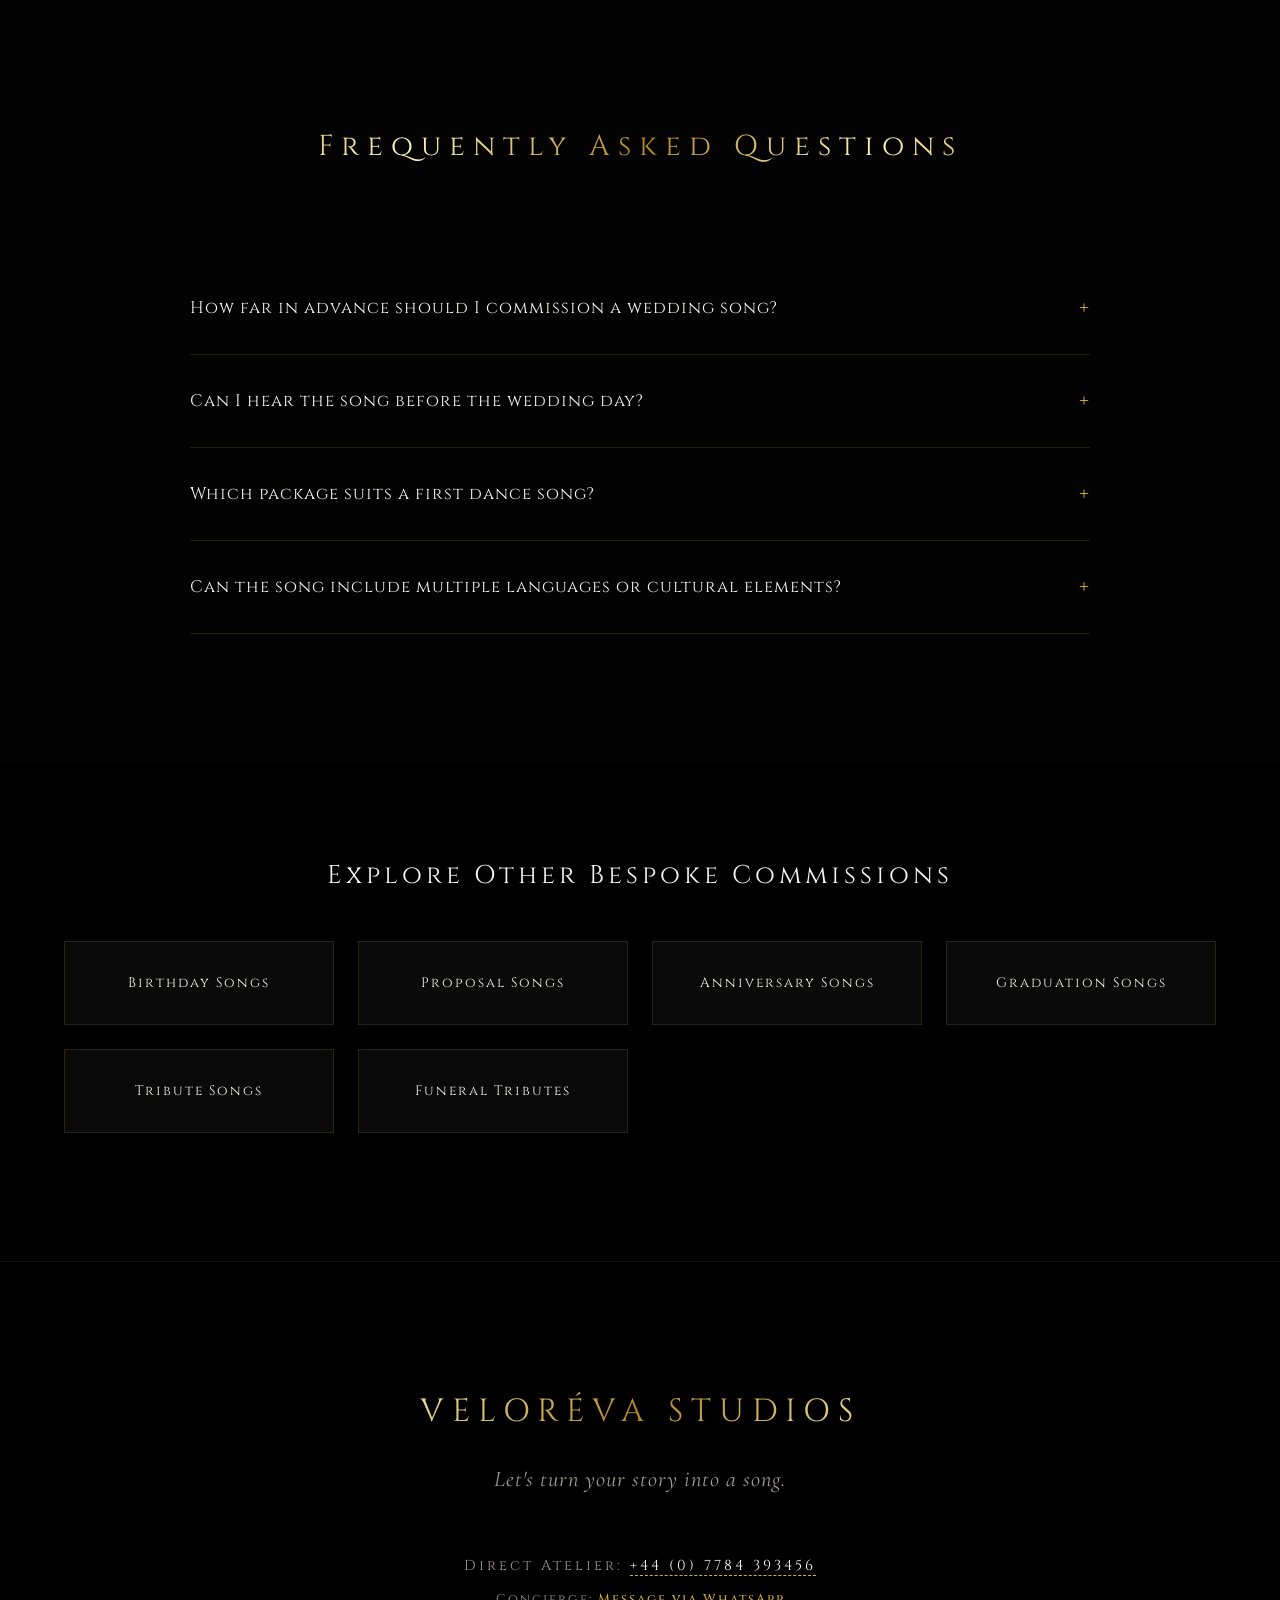
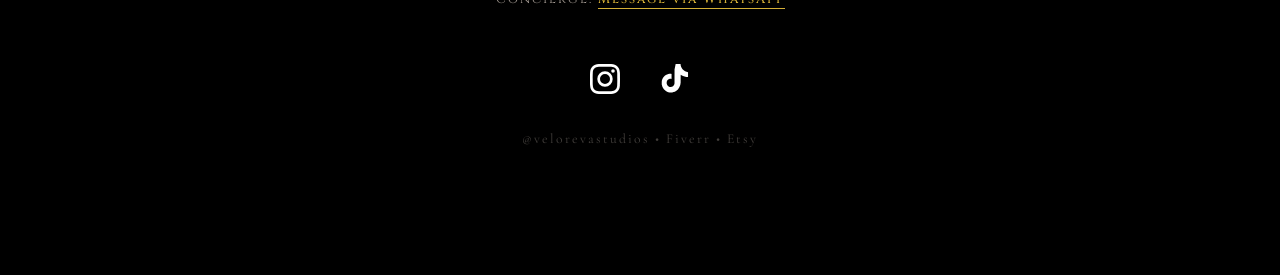
<file: weddings.html>
<!DOCTYPE html>
<html lang="en">
<head>
    <meta charset="UTF-8">
    <meta name="viewport" content="width=device-width, initial-scale=1.0">
    <title>Custom Wedding Song Commission | Veloréva Studios</title>
    <meta name="description" content="Commission a luxury, cinematic wedding song for your first dance or ceremony. Bespoke composition from £70, delivered worldwide. Hear a sample and enquire via WhatsApp.">
    <link rel="canonical" href="https://www.velorevastudios.com/weddings.html">

    <meta property="og:type" content="website">
    <meta property="og:title" content="Custom Wedding Song Commission | Veloréva Studios">
    <meta property="og:description" content="Commission a luxury, cinematic wedding song for your first dance or ceremony. Bespoke composition from £70, delivered worldwide. Hear a sample and enquire via WhatsApp.">
    <meta property="og:url" content="https://www.velorevastudios.com/weddings.html">
    <meta property="og:image" content="https://www.velorevastudios.com/logo.png">
    <meta property="og:site_name" content="Veloréva Studios">
    <meta name="twitter:card" content="summary_large_image">
    <meta name="twitter:title" content="Custom Wedding Song Commission | Veloréva Studios">
    <meta name="twitter:description" content="Commission a luxury, cinematic wedding song for your first dance or ceremony. Bespoke composition from £70, delivered worldwide. Hear a sample and enquire via WhatsApp.">

    <link rel="icon" type="image/png" href="favicon.png">

    <link rel="preconnect" href="https://fonts.googleapis.com">
    <link rel="preconnect" href="https://fonts.gstatic.com" crossorigin>
    <link href="https://fonts.googleapis.com/css2?family=Cinzel:wght@400;500;600;700&family=Cormorant+Garamond:ital,wght@0,300;0,400;0,600;1,300;1,400&display=swap" rel="stylesheet">
    <link rel="stylesheet" href="styles.css">

    <script type="application/ld+json">
    {"@context":"https://schema.org","@type":"Service","serviceType":"Wedding Songs","provider":{"@type":"Organization","name":"Veloréva Studios","url":"https://www.velorevastudios.com","telephone":"+447784393456","areaServed":"Worldwide"},"name":"Custom Wedding Songs, Composed as Cinematic Heirlooms","description":"Commission a luxury, cinematic wedding song for your first dance or ceremony. Bespoke composition from £70, delivered worldwide. Hear a sample and enquire via WhatsApp.","offers":{"@type":"AggregateOffer","priceCurrency":"GBP","lowPrice":"70","highPrice":"189"}}
    </script>
    <script type="application/ld+json">
    {"@context":"https://schema.org","@type":"FAQPage","mainEntity":[{"@type":"Question","name":"How far in advance should I commission a wedding song?","acceptedAnswer":{"@type":"Answer","text":"We recommend starting at least 3–4 weeks before your wedding date to allow time for your narrative session, composition, and any revisions. Rush timelines can sometimes be accommodated — message us on WhatsApp to check availability."}},{"@type":"Question","name":"Can I hear the song before the wedding day?","acceptedAnswer":{"@type":"Answer","text":"Yes. You'll receive your finished track ahead of your date so you can approve it, share it with your band or DJ if needed, and simply enjoy it before the big reveal."}},{"@type":"Question","name":"Which package suits a first dance song?","acceptedAnswer":{"@type":"Answer","text":"The Cinematic package (£120) is our most popular choice for weddings — a full 5-minute mastered composition with a picture slide video, ideal for a first dance or ceremony moment."}},{"@type":"Question","name":"Can the song include multiple languages or cultural elements?","acceptedAnswer":{"@type":"Answer","text":"Absolutely. We regularly compose songs that weave in Ghanaian, Afrobeats, gospel, or other cultural and language elements important to your story — just share this in your enquiry."}}]}
    </script>
</head>
<body>
    <a href="#main" class="skip-link">Skip to content</a>
    <header>
        <a href="index.html" class="logo-nav">VELORÉVA</a>
        <nav>
            <a href="index.html#atelier">The Atelier</a>
            <a href="index.html#commissions">Commissions</a>
            <a href="index.html#packages">Packages</a>
            <a href="index.html#process">Process</a>
            <a href="index.html#enquiry">Enquire</a>
            <a href="index.html#contact">Contact</a>
        </nav>
    </header>

    <nav class="breadcrumb-nav" aria-label="Breadcrumb">
        <ol>
            <li><a href="index.html">Home</a></li>
            <li aria-hidden="true">/</li>
            <li aria-current="page">Wedding Songs</li>
        </ol>
    </nav>

    <main id="main">
        <section class="occasion-hero">
            <p class="occasion-eyebrow">04 ✧ Romance</p>
            <h1 class="occasion-h1">Custom Wedding Songs, Composed as Cinematic Heirlooms</h1>
            <p class="occasion-intro">The definitive haute couture soundtrack for your unforgettable day — a first-dance composition built entirely from your own love story, not a template.</p>
        </section>

        <section class="occasion-media">
            <div class="occasion-media-wrapper">
                <video controls playsinline preload="metadata" aria-label="Wedding Songs preview video" oncontextmenu="return false;">
                    <source src="wedding-preview.mp4" type="video/mp4">
                </video>
            </div>
            <div class="occasion-details">
                <h2>A First Dance Written for the Two of You</h2>
                <p>Every wedding song commission at Veloréva begins with your story, not a songwriting formula. Share how you met, the small rituals only the two of you understand, and the moment you knew — and our creative director shapes those details into an original lyric and cinematic arrangement, ready to soundtrack your first dance or your walk down the aisle.</p>
                <p>Couples around the world choose a custom wedding song commission over a generic playlist pick because it becomes part of the story itself: something your guests have never heard before, built only for you. Whether you want soaring strings, an acoustic ballad, or a soulful contemporary arrangement, your commission is composed and mastered as a lasting cinematic keepsake — not a stock track with your names inserted.</p>
                <div class="audio-player-wrapper">
                    <p class="audio-label">✧ Listen to a Wedding Sample</p>
                    <audio controls preload="none">
                        <source src="wedding-sample.mp3" type="audio/mpeg">
                    </audio>
                </div>
                <div class="occasion-cta-row">
                    <a href="https://wa.me/447784393456" class="cta-btn">Enquire via WhatsApp</a>
                    <a href="index.html#enquiry" class="cta-btn">Start Your Commission</a>
                </div>
            </div>
        </section>

        <section class="faq-section" aria-label="Frequently asked questions">
            <div class="faq-container">
                <h2 class="section-title" style="font-size:1.8rem;">Frequently Asked Questions</h2>
            <details class="faq-item">
                <summary class="faq-question">How far in advance should I commission a wedding song? <span class="faq-icon">+</span></summary>
                <p class="faq-answer">We recommend starting at least 3–4 weeks before your wedding date to allow time for your narrative session, composition, and any revisions. Rush timelines can sometimes be accommodated — message us on WhatsApp to check availability.</p>
            </details>
            <details class="faq-item">
                <summary class="faq-question">Can I hear the song before the wedding day? <span class="faq-icon">+</span></summary>
                <p class="faq-answer">Yes. You'll receive your finished track ahead of your date so you can approve it, share it with your band or DJ if needed, and simply enjoy it before the big reveal.</p>
            </details>
            <details class="faq-item">
                <summary class="faq-question">Which package suits a first dance song? <span class="faq-icon">+</span></summary>
                <p class="faq-answer">The Cinematic package (£120) is our most popular choice for weddings — a full 5-minute mastered composition with a picture slide video, ideal for a first dance or ceremony moment.</p>
            </details>
            <details class="faq-item">
                <summary class="faq-question">Can the song include multiple languages or cultural elements? <span class="faq-icon">+</span></summary>
                <p class="faq-answer">Absolutely. We regularly compose songs that weave in Ghanaian, Afrobeats, gospel, or other cultural and language elements important to your story — just share this in your enquiry.</p>
            </details>
            </div>
        </section>

        <section class="related-section" aria-label="Other commissions">
            <h2>Explore Other Bespoke Commissions</h2>
            <div class="related-grid">
                <a href="birthdays.html" class="related-card">Birthday Songs</a>
                <a href="proposals.html" class="related-card">Proposal Songs</a>
                <a href="anniversaries.html" class="related-card">Anniversary Songs</a>
                <a href="graduations.html" class="related-card">Graduation Songs</a>
                <a href="tributes.html" class="related-card">Tribute Songs</a>
                <a href="funeral-tributes.html" class="related-card">Funeral Tributes</a>
            </div>
        </section>
    </main>

    <footer id="contact">
        <div class="footer-logo">VELORÉVA STUDIOS</div>
        <p class="footer-tagline">Let's turn your story into a song.</p>

        <div class="footer-contact">
            <p>Direct Atelier: <a href="tel:+447784393456">+44 (0) 7784 393456</a></p>
            <p style="font-family: var(--font-display); font-size: 0.8rem; letter-spacing: 2px;">
                Concierge: <a href="https://wa.me/447784393456" style="color: var(--gold-solid); font-weight: 500; border-bottom: 1px solid var(--gold-solid);">Message via WhatsApp</a>
            </p>
        </div>

        <div class="social-icons-wrapper">
            <a href="https://instagram.com/velorevastudios" target="_blank" rel="noopener" class="social-icon-link" aria-label="Veloréva Studios on Instagram">
                <svg viewBox="0 0 24 24" role="img" aria-hidden="true"><path d="M12 2.163c3.204 0 3.584.012 4.85.07 3.252.148 4.771 1.691 4.919 4.919.058 1.265.069 1.645.069 4.849 0 3.205-.012 3.584-.069 4.849-.149 3.225-1.664 4.771-4.919 4.919-1.266.058-1.644.07-4.85.07-3.204 0-3.584-.012-4.849-.07-3.26-.149-4.771-1.699-4.919-4.92-.058-1.265-.07-1.644-.07-4.849 0-3.204.013-3.583.07-4.849.149-3.227 1.664-4.771 4.919-4.919 1.266-.057 1.645-.069 4.849-.069zM12 0C8.741 0 8.333.014 7.053.072 2.695.272.273 2.69.073 7.051.014 8.333 0 8.741 0 12c0 3.259.014 3.668.072 4.948.2 4.358 2.618 6.78 6.98 6.98 1.281.058 1.689.072 4.948.072 3.259 0 3.668-.014 4.948-.072 4.354-.2 6.782-2.618 6.979-6.98.059-1.28.073-1.689.073-4.948 0-3.259-.014-3.667-.072-4.947-.196-4.354-2.617-6.78-6.979-6.98C15.668.014 15.259 0 12 0zm0 5.838a6.162 6.162 0 1 0 0 12.324 6.162 6.162 0 0 0 0-12.324zM12 16a4 4 0 1 1 0-8 4 4 0 0 1 0 8zm6.406-11.845a1.44 1.44 0 1 0 0 2.881 1.44 1.44 0 0 0 0-2.881z"/></svg>
            </a>
            <a href="https://tiktok.com/@velorevastudios" target="_blank" rel="noopener" class="social-icon-link" aria-label="Veloréva Studios on TikTok">
                <svg viewBox="0 0 24 24" role="img" aria-hidden="true"><path d="M12.525.02c1.31-.02 2.61-.01 3.91-.02.08 1.53.63 3.05 1.61 4.21 1.13 1.25 2.74 2.08 4.38 2.3v3.89c-1.84 0-3.66-.49-5.23-1.42-.23-.14-.45-.29-.66-.45-.04 2.11.01 4.21-.01 6.32-.12 2.72-1.39 5.37-3.71 6.84-2.37 1.47-5.54 1.71-8.1 0-2.45-1.6-3.72-4.6-3.32-7.51.36-2.88 2.45-5.38 5.28-6.09.84-.21 1.71-.27 2.57-.18v4.06c-.63-.15-1.32-.12-1.94.12-1.12.44-1.89 1.54-1.97 2.73-.11 1.25.54 2.49 1.58 3.12 1.07.66 2.51.6 3.49-.19.78-.61 1.21-1.6 1.21-2.6.03-3.61-.02-7.22.02-10.83z"/></svg>
            </a>
        </div>

        <div class="footer-platforms-list">
            @velorevastudios &bull; Fiverr &bull; Etsy
        </div>
    </footer>

</body>
</html>
</file>
<file: styles.css>
:root {
        --bg-dark: #000000;
        --bg-card: #0A0A0A; 
        --burgundy-deep: #000000;
        --gold-bright: #F3E5AB;
        --gold-metallic: linear-gradient(135deg, #BF953F 0%, #FCF6BA 25%, #B38728 50%, #FBF5B7 75%, #AA771C 100%);
        --gold-solid: #D4AF37;
        --text-light: #F9F6F0;
        --text-muted: #A39A92;
        --font-serif: 'Cormorant Garamond', serif;
        --font-display: 'Cinzel', serif;
    }
 
    * {
        margin: 0;
        padding: 0;
        box-sizing: border-box;
    }
 
    /* FIXED CSS */
    .packages-container {
        display: flex !important;
        flex-direction: row !important;
        flex-wrap: wrap !important;
        justify-content: center !important;
        gap: 30px !important;
        padding: 20px !important;
        background: transparent !important;
    }
 
    .package-tier {
        flex: 1 !important;
        min-width: 300px !important;
        max-width: 350px !important;
        margin: 0 !important;
        background: transparent !important;
    }
 
    body {
        background-color: var(--bg-dark);
        color: var(--text-light);
        font-family: var(--font-serif);
        overflow-x: hidden;
        -webkit-font-smoothing: antialiased;
        letter-spacing: 1px;
        font-size: 14px;
    }
 
    ::-webkit-scrollbar {
        width: 6px;
    }
    ::-webkit-scrollbar-track {
        background: var(--bg-dark);
    }
    ::-webkit-scrollbar-thumb {
        background: var(--gold-solid);
        border-radius: 3px;
    }
 
    header {
        position: fixed;
        top: 0;
        width: 100%;
        padding: 2rem 4rem;
        display: flex;
        justify-content: space-between;
        align-items: center;
        background: rgba(0, 0, 0, 0.95);
        backdrop-filter: blur(15px);
        z-index: 1000;
        border-bottom: 1px solid rgba(212, 175, 55, 0.15);
    }
 
    .logo-nav {
        font-family: var(--font-display);
        font-size: 1.3rem;
        letter-spacing: 6px;
        font-weight: 500;
        text-decoration: none;
        color: var(--text-light);
        background: var(--gold-metallic);
        -webkit-background-clip: text;
        -webkit-text-fill-color: transparent;
    }
 
    nav a {
        text-decoration: none;
        color: var(--text-muted);
        font-family: var(--font-display);
        font-size: 0.8rem;
        letter-spacing: 3px;
        margin-left: 3rem;
        transition: color 0.4s, letter-spacing 0.4s;
    }
 
    nav a:hover {
        color: var(--gold-bright);
        letter-spacing: 4px;
    }
 
    .hero {
        height: 100vh;
        display: flex;
        flex-direction: column;
        justify-content: center;
        align-items: center;
        text-align: center;
        padding: 0 2rem;
        background: #000000;
        position: relative;
    }
 
    .hero-logo-wrapper {
        position: relative;
        max-width: 320px;
        margin-bottom: 1.2rem;
        display: flex;
        justify-content: center;
        align-items: center;
        animation: fadeIn 2s ease forwards;
    }
 
    .hero-logo {
        width: 100%;
        height: auto;
        object-fit: contain;
    }
 
    .hero-subtitle {
        font-size: 2.0rem;
        font-weight: 300;
        font-style: italic;
        color: var(--text-light);
        max-width: 100%;
        white-space: nowrap;
        margin-bottom: 1.8rem;
        line-height: 1.4;
    }
 
    .hero-tagline {
        font-family: var(--font-display);
        font-size: 1.0rem;
        letter-spacing: 5px;
        color: var(--gold-solid);
    }
 
    .occasions {
        padding: 10rem 4rem;
        max-width: 1400px;
        margin: 0 auto;
    }
 
    .section-title {
        font-family: var(--font-display);
        text-align: center;
        font-size: 2.4rem;
        letter-spacing: 8px;
        margin-bottom: 6rem;
        font-weight: 400;
        background: var(--gold-metallic);
        -webkit-background-clip: text;
        -webkit-text-fill-color: transparent;
    }
 
    .grid-3 {
        display: grid;
        grid-template-columns: repeat(auto-fit, minmax(360px, 1fr));
        gap: 3.5rem;
    }
 
    .card {
        background: var(--bg-card);
        padding: 4rem 2.5rem;
        text-align: center;
        position: relative;
        cursor: pointer;
        transition: transform 0.5s cubic-bezier(0.25, 1, 0.5, 1);
        border: 1px solid transparent;
        border-image: var(--gold-metallic) 1;
        box-shadow: 0 15px 35px rgba(0, 0, 0, 0.6);
    }
 
    .card:hover {
        transform: translateY(-8px);
        box-shadow: 0 20px 40px rgba(212, 175, 55, 0.15);
    }
 
    .card-icon {
        font-family: var(--font-display);
        font-size: 0.8rem;
        color: var(--gold-bright);
        letter-spacing: 4px;
        margin-bottom: 1.5rem;
    }
 
    .card-h3 {
        font-family: var(--font-display);
        font-size: 1.5rem;
        letter-spacing: 4px;
        margin-bottom: 1.5rem;
        font-weight: 400;
        color: var(--text-light);
    }
 
    .card-p {
        font-size: 1.1rem;
        font-weight: 300;
        color: var(--text-muted);
        line-height: 1.7;
        margin-bottom: 1.5rem;
    }
 
    .video-container {
        display: none;
        margin-top: 2rem;
        width: 100%;
        border: 1px solid var(--gold-solid);
        background: #000;
        overflow: hidden;
        animation: fadeIn 0.6s ease forwards;
    }
 
    .video-container video {
        width: 100%;
        display: block;
    }
 
    .audio-player-wrapper {
        margin-top: 2rem;
        padding-top: 1.5rem;
        border-top: 1px dashed rgba(212, 175, 55, 0.2);
        text-align: left;
    }
 
    .audio-split-layout {
        display: grid;
        grid-template-columns: 1fr 1fr;
        gap: 1.5rem;
    }
 
    .audio-label {
        font-family: var(--font-display);
        font-size: 0.75rem;
        color: var(--gold-bright);
        letter-spacing: 2px;
        margin-bottom: 0.75rem;
        text-transform: uppercase;
    }
 
    .audio-player-wrapper audio {
        width: 100%;
        filter: invert(1) hue-rotate(180deg);
        opacity: 0.85;
        outline: none;
    }
 
    .interactive-hint {
        font-family: var(--font-display);
        font-size: 0.7rem;
        letter-spacing: 2px;
        color: var(--gold-solid);
        opacity: 0.7;
        margin-top: 1.5rem;
    }
 
    .about-section {
        background-color: #030303;
        padding: 10rem 4rem;
        border-top: 1px solid rgba(212, 175, 55, 0.1);
        text-align: center;
    }
 
    .about-container {
        max-width: 1100px;
        margin: 0 auto;
    }
 
    .atelier-split-layout {
        display: grid;
        grid-template-columns: 1.1fr 0.9fr;
        gap: 4.5rem;
        align-items: center;
        text-align: left;
    }
 
    .atelier-video-wrapper {
        width: 100%;
        max-width: 380px;
        margin: 0 auto;
        border: 1px solid rgba(212, 175, 55, 0.3);
        background: #000000;
        box-shadow: 0 20px 45px rgba(0, 0, 0, 0.8);
        overflow: hidden;
        display: flex;
        align-items: center;
        aspect-ratio: 9 / 16;
    }
 
    .atelier-video-wrapper object {
        position: absolute;
        top: 0;
        left: 0;
        width: 100%;
        height: 100%;
        border: none;
        display: block;
    }
 
    .atelier-text-wrapper {
        display: flex;
        flex-direction: column;
        justify-content: center;
    }
 
    .about-quote {
        font-size: 1.85rem;
        font-weight: 300;
        font-style: italic;
        color: var(--text-light);
        line-height: 1.5;
        margin-bottom: 1.2rem;
        text-align: center;
    }
 
    .about-text {
        font-size: 1.25rem;
        font-weight: 300;
        color: var(--text-muted);
        line-height: 1.9;
        text-align: justify;
    }
 
    .packages-section {
        background-color: #050505;
        padding: 10rem 4rem;
        border-top: 1px solid rgba(212, 175, 55, 0.1);
    }
 
    .package-tier.featured {
        border: 1px solid transparent;
        border-image: var(--gold-metallic) 1;
        background: linear-gradient(rgba(10, 10, 10, 0.95), rgba(10, 10, 10, 0.95)), var(--gold-metallic);
        box-shadow: 0 0 30px rgba(212, 175, 55, 0.05);
    }
 
    .package-tier.featured::before {
        content: 'SIGNATURE SELECTION';
        position: absolute;
        top: -12px;
        background: var(--gold-solid);
        color: #000000;
        font-family: var(--font-display);
        font-size: 0.65rem;
        padding: 5px 16px;
        letter-spacing: 3px;
        font-weight: 600;
    }
 
    .tier-title {
        font-family: var(--font-display);
        font-size: 1.3rem;
        letter-spacing: 4px;
        margin-bottom: 1.5rem;
        color: var(--text-light);
    }
 
    .tier-price {
        font-size: 3rem;
        font-weight: 300;
        color: var(--gold-bright);
        margin-bottom: 2.5rem;
    }
 
    .tier-features {
        list-style: none;
        font-size: 1.1rem;
        color: var(--text-muted);
        line-height: 2.4;
        margin-bottom: 4rem;
        flex-grow: 1;
    }
 
    .cta-btn {
        display: inline-block;
        width: 100%;
        padding: 1.2rem 0;
        background: transparent;
        color: var(--text-light);
        font-family: var(--font-display);
        text-transform: uppercase;
        letter-spacing: 3px;
        font-size: 0.8rem;
        text-decoration: none;
        border: 1px solid transparent;
        border-image: var(--gold-metallic) 1;
        transition: all 0.4s ease;
        text-align: center;
    }
 
    .cta-btn:hover {
        background: var(--gold-solid);
        color: #000000;
        font-weight: 600;
    }
 
    .process-section {
        padding: 10rem 4rem;
        max-width: 750px;
        margin: 0 auto;
    }
 
    .process-list {
        list-style-type: none;
        display: flex;
        flex-direction: column;
        gap: 3.5rem;
        margin-top: 4rem;
    }
 
    .process-item {
        font-size: 1.35rem;
        font-weight: 300;
        line-height: 1.7;
        text-align: justify;
        color: var(--text-light);
        display: flex;
        align-items: flex-start;
        gap: 1.5rem;
    }
 
    .process-bullet {
        color: var(--gold-solid);
        font-size: 1.2rem;
        line-height: 2.2rem;
        flex-shrink: 0;
    }
 
    .enquiry-section {
        background-color: var(--bg-card);
        padding: 10rem 4rem;
        border-top: 1px solid rgba(212, 175, 55, 0.15);
    }
 
    .enquiry-container {
        max-width: 700px;
        margin: 0 auto;
    }
 
    .enquiry-form {
        display: flex;
        flex-direction: column;
        gap: 2.5rem;
        margin-top: 4rem;
    }
 
    .form-group {
        display: flex;
        flex-direction: column;
        gap: 0.75rem;
    }
 
    .form-group label {
        font-family: var(--font-display);
        font-size: 0.8rem;
        letter-spacing: 3px;
        text-transform: uppercase;
        color: var(--gold-bright);
    }
 
    .form-group input, 
    .form-group textarea {
        width: 100%;
        padding: 1.2rem;
        background-color: var(--bg-dark);
        border: 1px solid rgba(212, 175, 55, 0.2);
        color: var(--text-light);
        font-family: var(--font-serif);
        font-size: 1.1rem;
        transition: border-color 0.4s ease;
    }
 
    .form-group input:focus, 
    .form-group textarea:focus {
        outline: none;
        border-color: var(--gold-solid);
    }
 
    .form-group textarea {
        resize: vertical;
        min-height: 160px;
    }
 
    .submit-btn {
        background: transparent;
        color: var(--text-light);
        border: 1px solid transparent;
        border-image: var(--gold-metallic) 1;
        padding: 1.4rem;
        font-family: var(--font-display);
        text-transform: uppercase;
        letter-spacing: 4px;
        font-size: 0.9rem;
        cursor: pointer;
        transition: all 0.4s ease;
    }
 
    .submit-btn:hover {
        background: var(--gold-solid);
        color: #000000;
        font-weight: 600;
    }
 
    .luxury-modal-overlay {
        position: fixed;
        top: 0;
        left: 0;
        width: 100%;
        height: 100%;
        background: rgba(0, 0, 0, 0.92);
        backdrop-filter: blur(20px);
        display: flex;
        justify-content: center;
        align-items: center;
        z-index: 10000;
        opacity: 0;
        pointer-events: none;
        transition: opacity 0.6s cubic-bezier(0.25, 1, 0.5, 1);
        padding: 2rem;
    }
 
    .luxury-modal-overlay.active {
        opacity: 1;
        pointer-events: auto;
    }
 
    .luxury-modal-content {
        background: var(--bg-card);
        border: 1px solid transparent;
        border-image: var(--gold-metallic) 1;
        max-width: 650px;
        width: 100%;
        padding: 4.5rem 3rem;
        text-align: center;
        box-shadow: 0 25px 60px rgba(0, 0, 0, 0.8), 0 0 40px rgba(212, 175, 55, 0.05);
        transform: translateY(30px);
        transition: transform 0.6s cubic-bezier(0.25, 1, 0.5, 1);
        position: relative;
    }
 
    .luxury-modal-overlay.active .luxury-modal-content {
        transform: translateY(0);
    }
 
    .modal-crest {
        font-family: var(--font-display);
        font-size: 2.2rem;
        letter-spacing: 8px;
        margin-bottom: 1.5rem;
        background: var(--gold-metallic);
        -webkit-background-clip: text;
        -webkit-text-fill-color: transparent;
    }
 
    .modal-tagline {
        font-family: var(--font-display);
        font-size: 0.8rem;
        letter-spacing: 4px;
        color: var(--gold-solid);
        margin-bottom: 3rem;
        text-transform: uppercase;
    }
 
    .modal-body {
        font-size: 1.15rem;
        color: var(--text-muted);
        line-height: 1.8;
        margin-bottom: 3.5rem;
        font-weight: 300;
        text-align: justify;
    }
 
    .modal-close-btn {
        background: transparent;
        color: var(--text-light);
        border: 1px solid rgba(212, 175, 55, 0.3);
        padding: 1rem 3rem;
        font-family: var(--font-display);
        font-size: 0.75rem;
        letter-spacing: 3px;
        text-transform: uppercase;
        cursor: pointer;
        transition: all 0.4s ease;
    }
 
    .modal-close-btn:hover {
        background: var(--gold-solid);
        color: #000000;
        border-color: var(--gold-solid);
        font-weight: 600;
    }
 
    footer {
        background: var(--bg-dark);
        color: var(--text-muted);
        text-align: center;
        padding: 8rem 2rem;
        border-top: 1px solid rgba(212, 175, 55, 0.1);
    }
 
    .footer-logo {
        font-family: var(--font-display);
        font-size: 2rem;
        letter-spacing: 8px;
        margin-bottom: 2rem;
        background: var(--gold-metallic);
        -webkit-background-clip: text;
        -webkit-text-fill-color: transparent;
    }
 
    .footer-tagline {
        font-size: 1.4rem;
        font-style: italic;
        margin-bottom: 4rem;
    }
 
    .footer-contact {
        font-family: var(--font-display);
        font-size: 0.9rem;
        letter-spacing: 3px;
        margin-bottom: 1.5rem;
        display: flex;
        flex-direction: column;
        gap: 1rem;
        align-items: center;
    }
 
    .footer-contact a {
        color: var(--text-light);
        text-decoration: none;
        border-bottom: 1px dashed var(--gold-solid);
        transition: color 0.3s ease;
    }
 
    .footer-contact a:hover {
        color: var(--gold-bright);
    }
 
    .social-icons-wrapper {
        margin-top: 3.5rem;
        display: flex;
        justify-content: center;
        gap: 2.5rem;
    }
 
    .social-icon-link {
        color: var(--text-muted);
        transition: transform 0.4s ease, color 0.4s ease;
        display: inline-block;
    }
 
    .social-icon-link:hover {
        color: var(--gold-solid);
        transform: translateY(-3px);
    }
 
    .social-icon-link svg {
        width: 30px !important;
        height: 30px !important;
        fill: #ffffff !important;
        transition: 0.3s;
    }
    .social-icon-link:hover svg {
        opacity: 0.6;
    }
 
    .footer-platforms-list {
        margin-top: 2rem;
        font-size: 0.85rem;
        letter-spacing: 2px;
        opacity: 0.4;
    }
 
    @keyframes fadeIn {
        from { opacity: 0; transform: translateY(15px); }
        to { opacity: 1; transform: translateY(0); }
    }
 
    /* Mobile: Force single column stack */
    @media(max-width: 768px) {
        .grid-3 {
            display: grid !important;
            grid-template-columns: 1fr !important; /* Forces each card to occupy its own line */
            gap: 2rem !important;
        }
    }
 
    /* Desktop: Force three-column row */
    @media(min-width: 769px) {
        .grid-3 {
            display: grid !important;
            grid-template-columns: repeat(3, 1fr) !important; /* Forces 3 cards side-by-side */
            gap: 3.5rem !important;
        }
    }
 
    /* Mobile-only overrides — everything below is now correctly scoped so it no longer overrides desktop styles */
    @media(max-width: 768px) {
        nav { 
            display: none;
        }
        
        .hero {
            padding: 0 1rem;
        }
 
        .hero-logo-wrapper { 
            max-width: 240px; 
            margin-bottom: 1.2rem;
        }
        
        .hero-subtitle { 
            font-size: 1.1rem;
            white-space: normal;
            margin-bottom: 1.5rem;
            padding: 0 0.5rem;
            text-align: center;
        }
 
        .hero-tagline {
            font-size: 0.85rem;
            text-align: center;
        }
        
        .section-title {
            font-size: 1.8rem;
            letter-spacing: 5px;
            margin-bottom: 3.5rem;
            text-align: center;
        }
 
        .occasions, .packages-section, .enquiry-section { 
            padding: 4rem 1.5rem; 
        }
        
        .about-section {
            padding: 4rem 1.2rem;
            text-align: center;
        }
 
        .atelier-split-layout {
            grid-template-columns: 1fr;
            gap: 2rem;
            width: 100%;
            padding: 0;
            align-items: center;
        }
 
        .atelier-video-wrapper {
            width: 100%;
            max-width: 480px;
            margin: 0 auto;
        }
 
        .atelier-text-wrapper {
            text-align: center;
            width: 100%;
        }
 
        .about-quote {
            font-size: 1.4rem;
            margin-bottom: 1.5rem;
            text-align: center;
            margin-top: 1rem;
        }
 
        .about-text {
            font-size: 1.1rem;
            text-align: center;
            line-height: 1.7;
        }
 
        .grid-3 { 
            gap: 2.5rem; 
        }
 
        .card {
            padding: 3rem 1.5rem;
        }
 
        .process-section {
            padding: 4rem 1.5rem;
        }
 
        .process-item {
            font-size: 1.1rem;
            text-align: center;
            flex-direction: column;
            align-items: center;
            gap: 0.5rem;
        }
 
        .luxury-modal-content {
            padding: 3rem 1.5rem;
        }
 
        .modal-crest {
            font-size: 1.6rem;
        }
 
        .modal-body {
            font-size: 1.0rem;
            text-align: center;
        }
    }

/* ============================
   ACCESSIBILITY: skip link + focus states
   ============================ */
.skip-link {
    position: absolute;
    left: -9999px;
    top: 0;
    background: var(--gold-solid);
    color: #000;
    padding: 1rem 1.5rem;
    font-family: var(--font-display);
    font-size: 0.8rem;
    letter-spacing: 2px;
    z-index: 10001;
    text-decoration: none;
}

.skip-link:focus {
    left: 1rem;
    top: 1rem;
}

a:focus-visible,
button:focus-visible,
.card:focus-visible,
input:focus-visible,
textarea:focus-visible {
    outline: 2px solid var(--gold-bright);
    outline-offset: 3px;
}

@media (prefers-reduced-motion: reduce) {
    * {
        animation-duration: 0.001ms !important;
        animation-iteration-count: 1 !important;
        transition-duration: 0.001ms !important;
    }
}

/* ============================
   BREADCRUMB
   ============================ */
.breadcrumb-nav {
    max-width: 1400px;
    margin: 0 auto;
    padding: 7.5rem 4rem 0;
}

.breadcrumb-nav ol {
    list-style: none;
    display: flex;
    flex-wrap: wrap;
    gap: 0.6rem;
    font-family: var(--font-display);
    font-size: 0.7rem;
    letter-spacing: 2px;
    text-transform: uppercase;
    color: var(--text-muted);
}

.breadcrumb-nav a {
    color: var(--text-muted);
    text-decoration: none;
    transition: color 0.3s ease;
}

.breadcrumb-nav a:hover {
    color: var(--gold-bright);
}

.breadcrumb-nav li[aria-current="page"] {
    color: var(--gold-solid);
}

/* ============================
   OCCASION PAGE HERO
   ============================ */
.occasion-hero {
    padding: 4rem 4rem 6rem;
    max-width: 1100px;
    margin: 0 auto;
    text-align: center;
}

.occasion-eyebrow {
    font-family: var(--font-display);
    font-size: 0.8rem;
    letter-spacing: 5px;
    color: var(--gold-solid);
    margin-bottom: 1.5rem;
}

.occasion-h1 {
    font-family: var(--font-display);
    font-size: 3rem;
    letter-spacing: 4px;
    font-weight: 400;
    line-height: 1.3;
    margin-bottom: 2rem;
    background: var(--gold-metallic);
    -webkit-background-clip: text;
    -webkit-text-fill-color: transparent;
}

.occasion-intro {
    font-size: 1.3rem;
    font-weight: 300;
    color: var(--text-muted);
    line-height: 1.9;
    max-width: 780px;
    margin: 0 auto;
}

.occasion-media {
    max-width: 1400px;
    margin: 0 auto;
    padding: 0 4rem 8rem;
    display: grid;
    grid-template-columns: 1fr 1fr;
    gap: 3rem;
    align-items: start;
}

.occasion-media-wrapper {
    border: 1px solid rgba(212, 175, 55, 0.3);
    background: #000;
    overflow: hidden;
    box-shadow: 0 20px 45px rgba(0, 0, 0, 0.8);
}

.occasion-media-wrapper video {
    width: 100%;
    display: block;
}

.occasion-details h2 {
    font-family: var(--font-display);
    font-size: 1.5rem;
    letter-spacing: 3px;
    margin-bottom: 1.5rem;
    color: var(--text-light);
    font-weight: 400;
}

.occasion-details p {
    font-size: 1.15rem;
    font-weight: 300;
    color: var(--text-muted);
    line-height: 1.85;
    margin-bottom: 2rem;
}

.occasion-details .audio-player-wrapper {
    border-top: 1px dashed rgba(212, 175, 55, 0.2);
    padding-top: 1.5rem;
}

.occasion-cta-row {
    display: flex;
    gap: 1.5rem;
    margin-top: 1rem;
}

.occasion-cta-row .cta-btn {
    width: auto;
    padding: 1.2rem 2.5rem;
}

/* ============================
   FAQ
   ============================ */
.faq-section {
    background-color: #030303;
    padding: 8rem 4rem;
    border-top: 1px solid rgba(212, 175, 55, 0.1);
}

.faq-container {
    max-width: 900px;
    margin: 0 auto;
}

.faq-item {
    border-bottom: 1px solid rgba(212, 175, 55, 0.15);
}

.faq-question {
    width: 100%;
    background: none;
    border: none;
    text-align: left;
    padding: 2rem 0;
    font-family: var(--font-display);
    font-size: 1.05rem;
    letter-spacing: 1px;
    color: var(--text-light);
    cursor: pointer;
    display: flex;
    justify-content: space-between;
    align-items: center;
    gap: 1.5rem;
}

.faq-question .faq-icon {
    color: var(--gold-solid);
    font-size: 1.3rem;
    flex-shrink: 0;
    transition: transform 0.3s ease;
}

.faq-item[open] .faq-question .faq-icon {
    transform: rotate(45deg);
}

.faq-answer {
    padding: 0 0 2rem;
    font-size: 1.05rem;
    font-weight: 300;
    color: var(--text-muted);
    line-height: 1.8;
}

/* ============================
   RELATED OCCASIONS STRIP
   ============================ */
.related-section {
    padding: 6rem 4rem 8rem;
    max-width: 1400px;
    margin: 0 auto;
}

.related-section h2 {
    font-family: var(--font-display);
    text-align: center;
    font-size: 1.6rem;
    letter-spacing: 4px;
    margin-bottom: 3rem;
    font-weight: 400;
    color: var(--text-light);
}

.related-grid {
    display: grid;
    grid-template-columns: repeat(auto-fit, minmax(220px, 1fr));
    gap: 1.5rem;
}

.related-card {
    display: block;
    text-decoration: none;
    padding: 2rem 1.5rem;
    text-align: center;
    background: var(--bg-card);
    border: 1px solid rgba(212, 175, 55, 0.15);
    color: var(--text-light);
    font-family: var(--font-display);
    font-size: 0.85rem;
    letter-spacing: 2px;
    transition: border-color 0.3s ease, transform 0.3s ease;
}

.related-card:hover {
    border-color: var(--gold-solid);
    transform: translateY(-4px);
}

/* ============================
   MOBILE: new components
   ============================ */
@media (max-width: 768px) {
    .breadcrumb-nav {
        padding: 6rem 1.5rem 0;
    }

    .occasion-hero {
        padding: 3rem 1.5rem 3rem;
    }

    .occasion-h1 {
        font-size: 2rem;
        letter-spacing: 2px;
    }

    .occasion-intro {
        font-size: 1.05rem;
    }

    .occasion-media {
        grid-template-columns: 1fr;
        padding: 0 1.5rem 4rem;
        gap: 2rem;
    }

    .occasion-cta-row {
        flex-direction: column;
    }

    .faq-section {
        padding: 4rem 1.5rem;
    }

    .related-section {
        padding: 4rem 1.5rem;
    }
}
</file>
